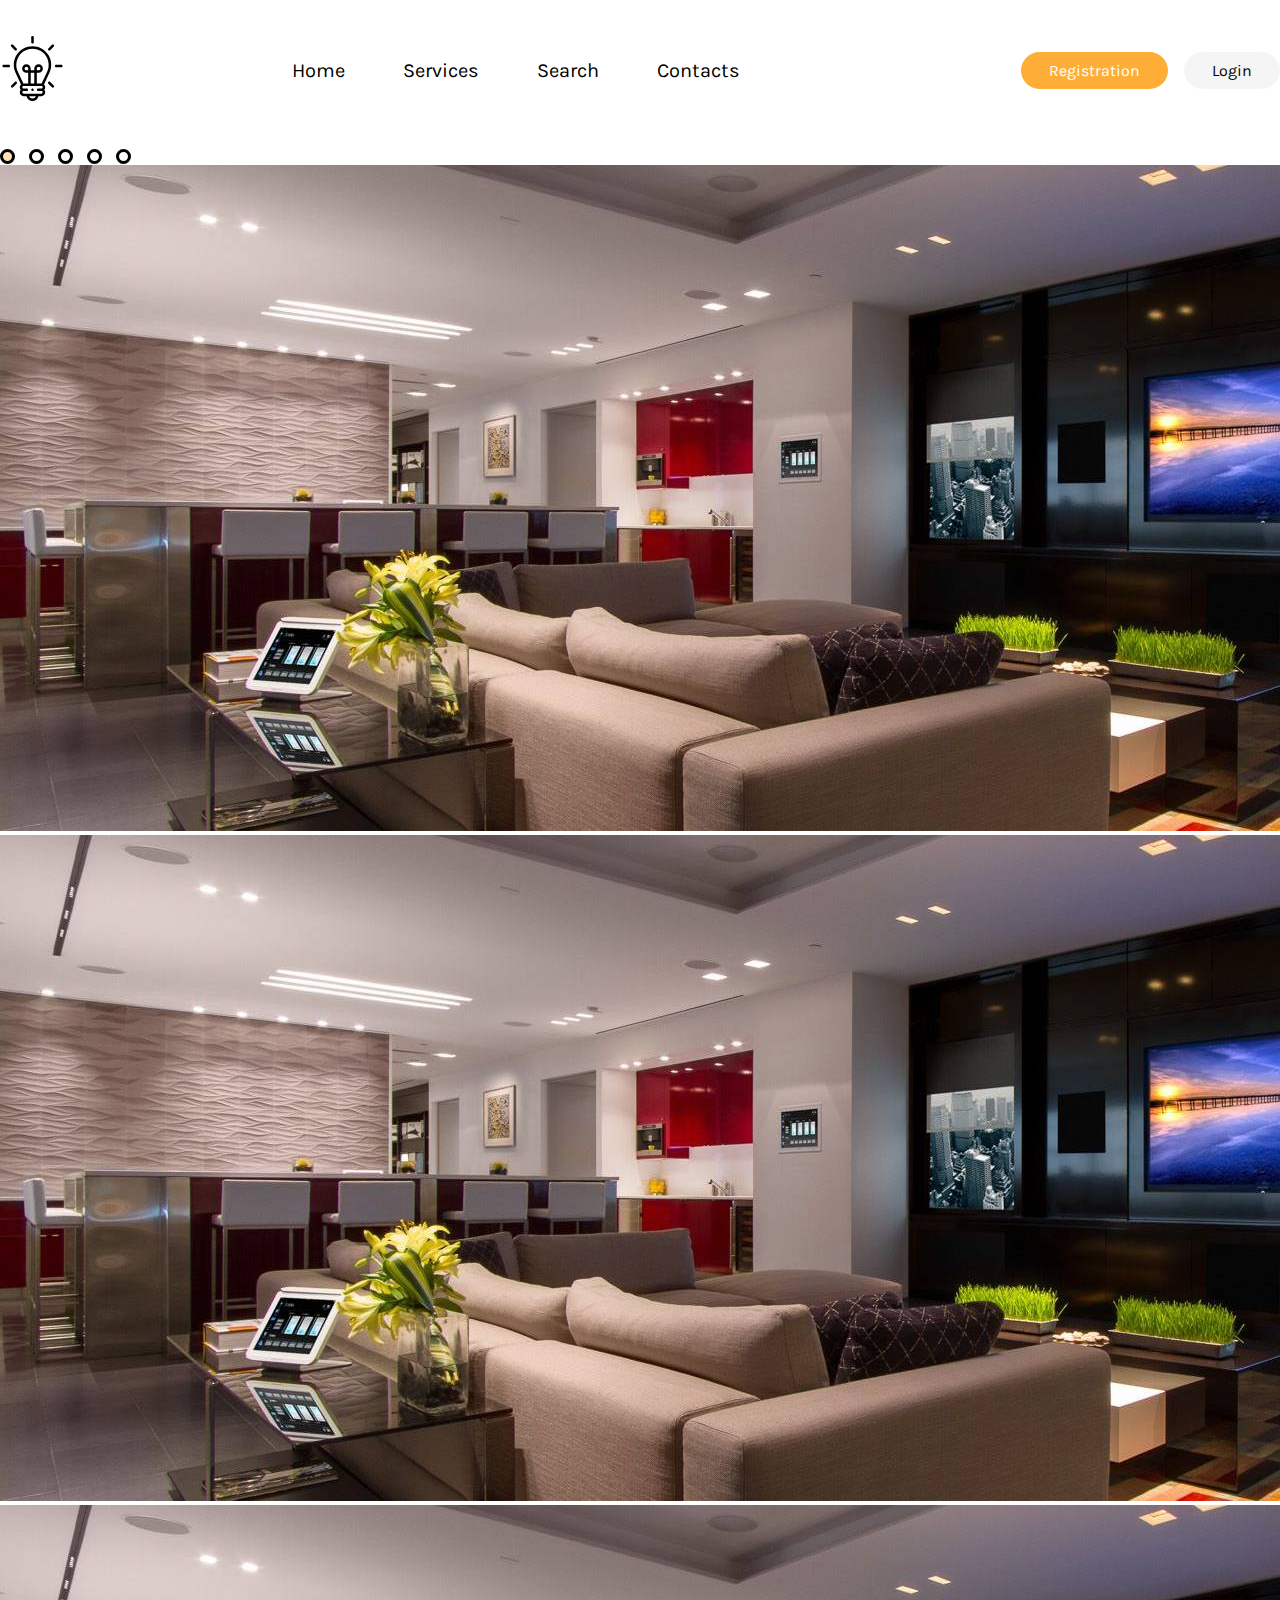
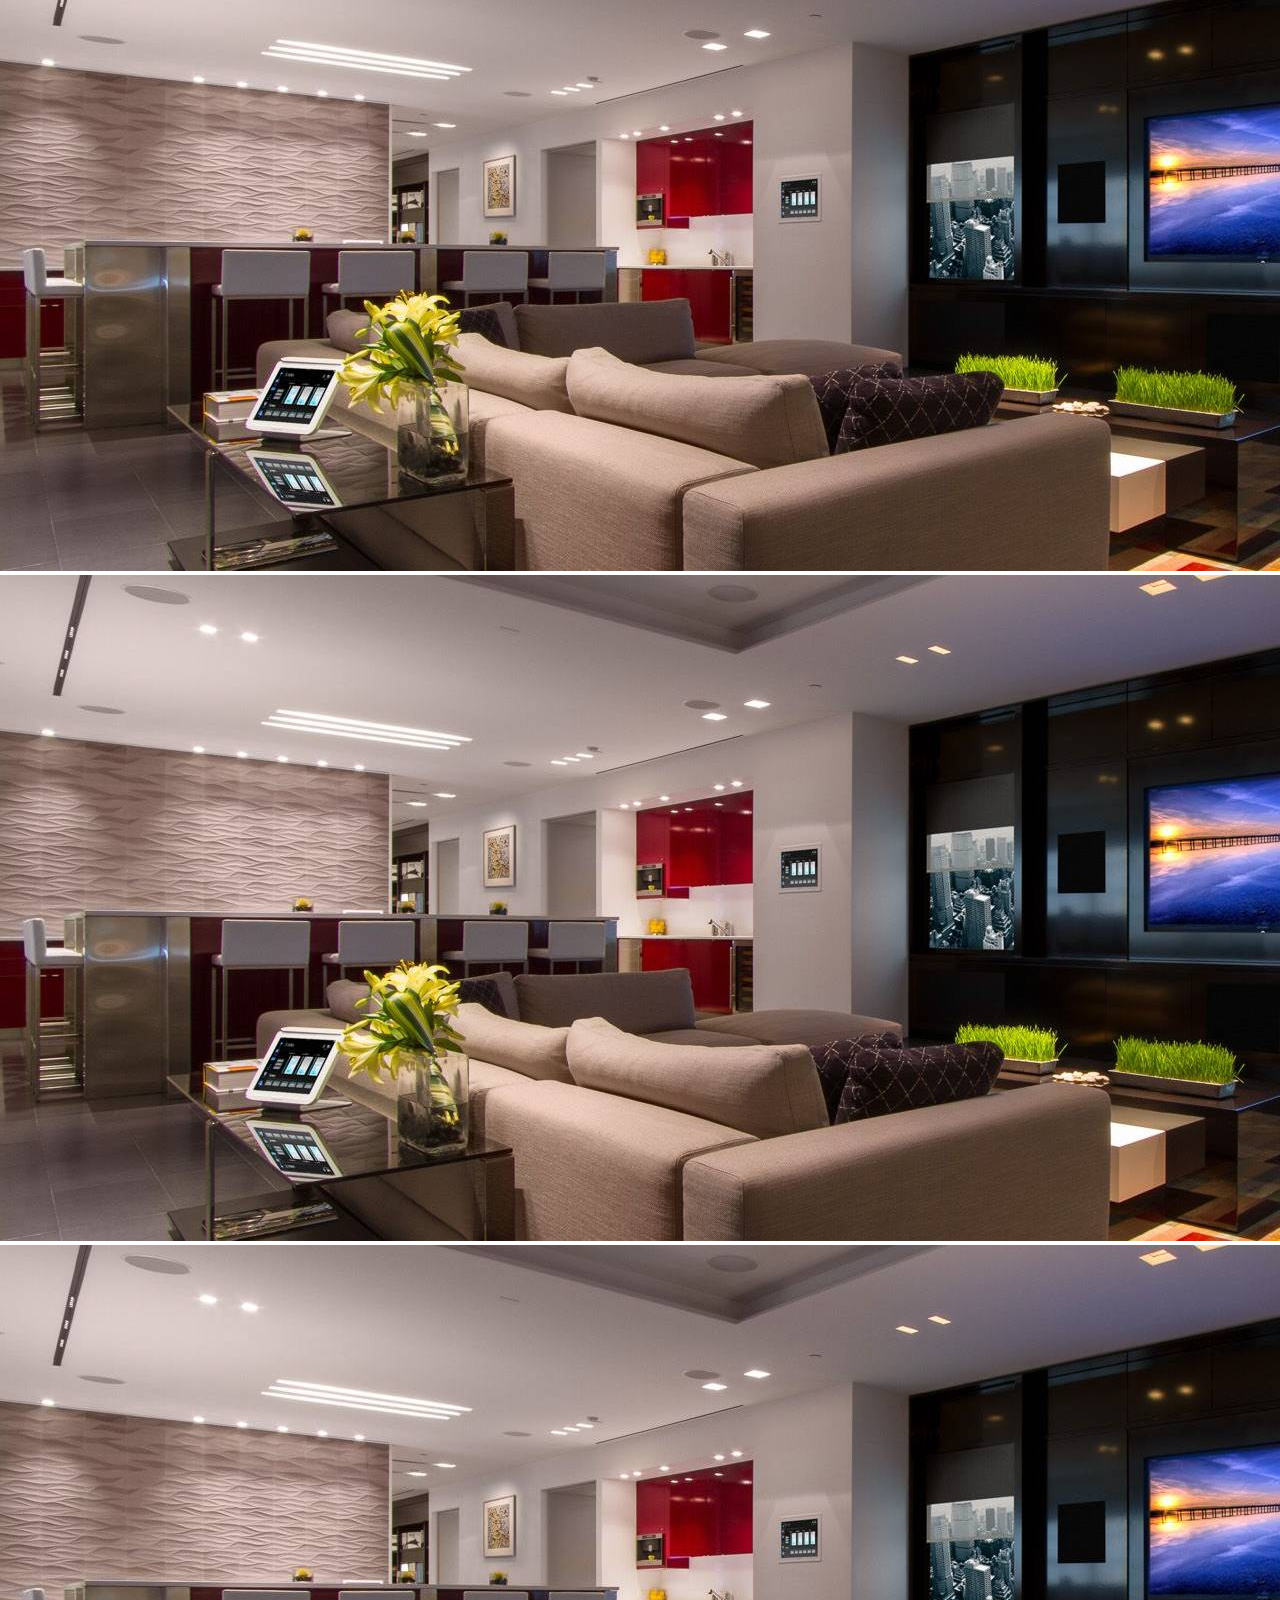
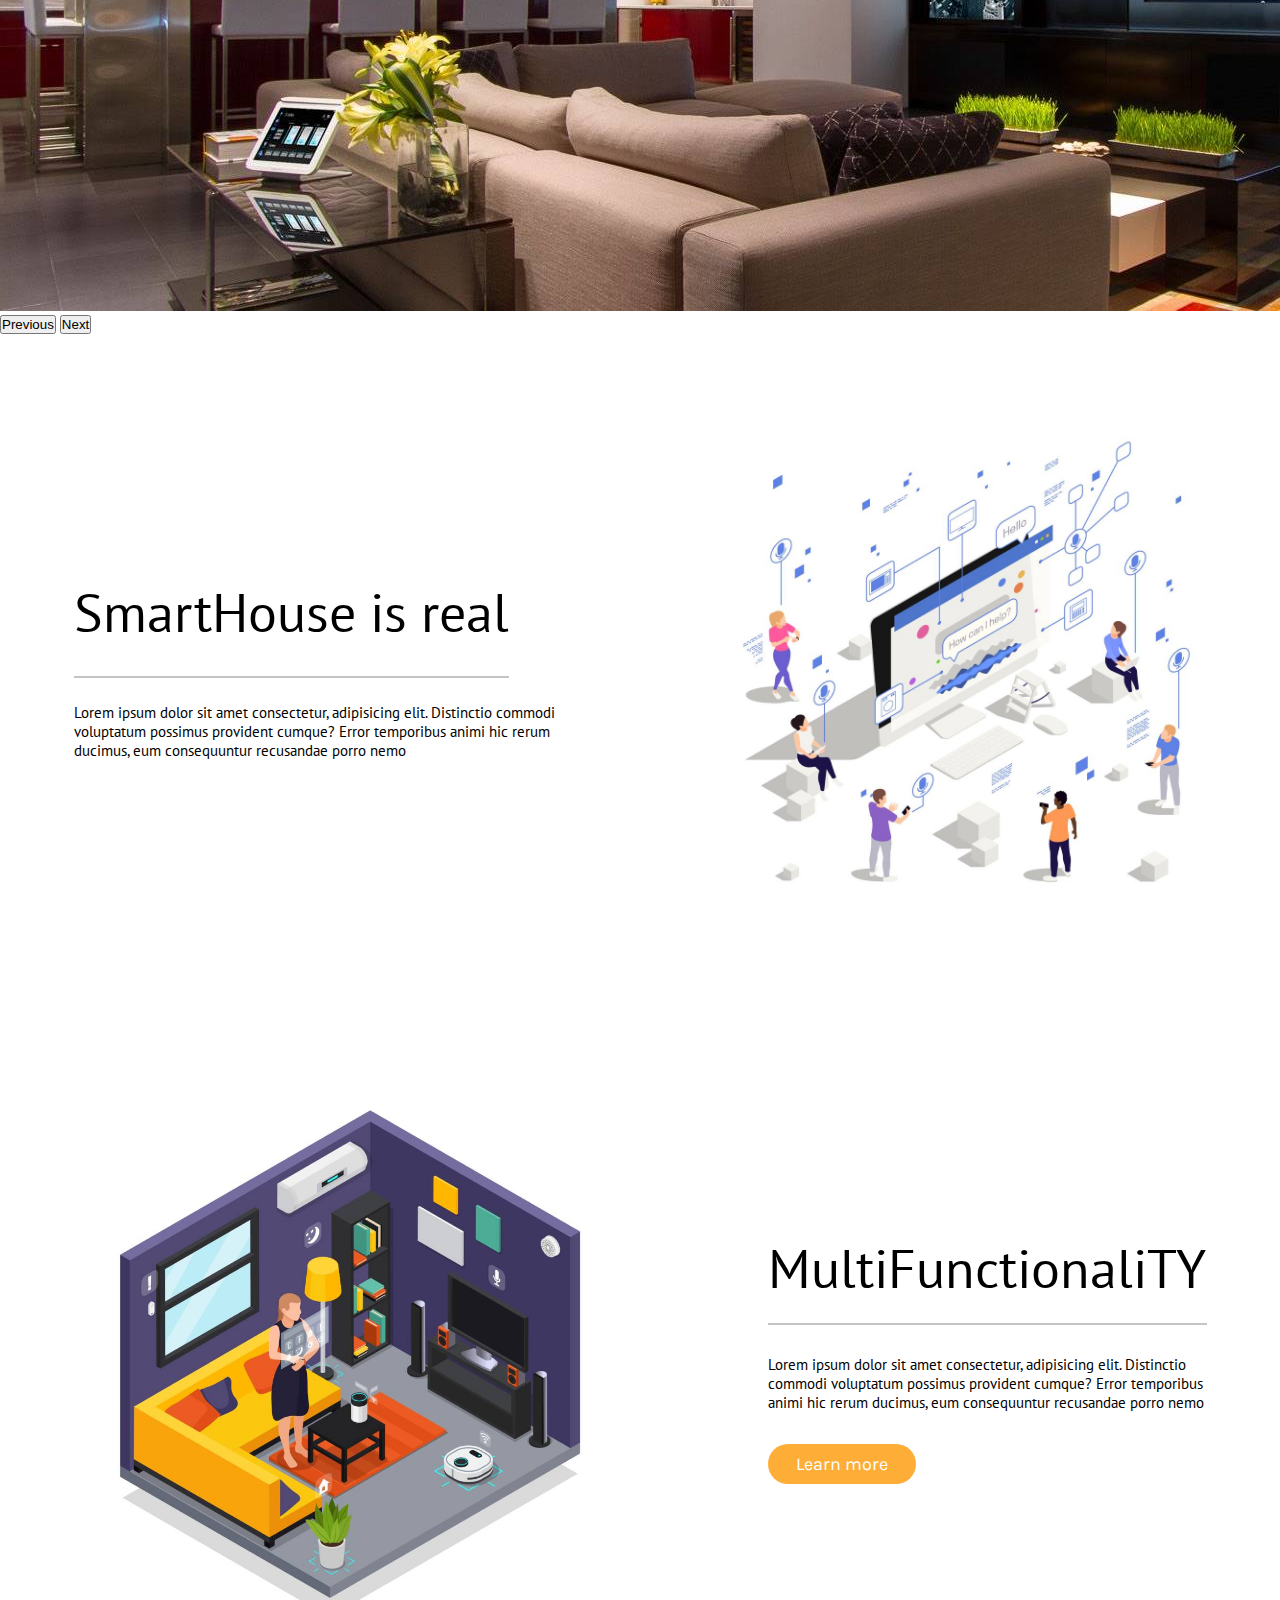
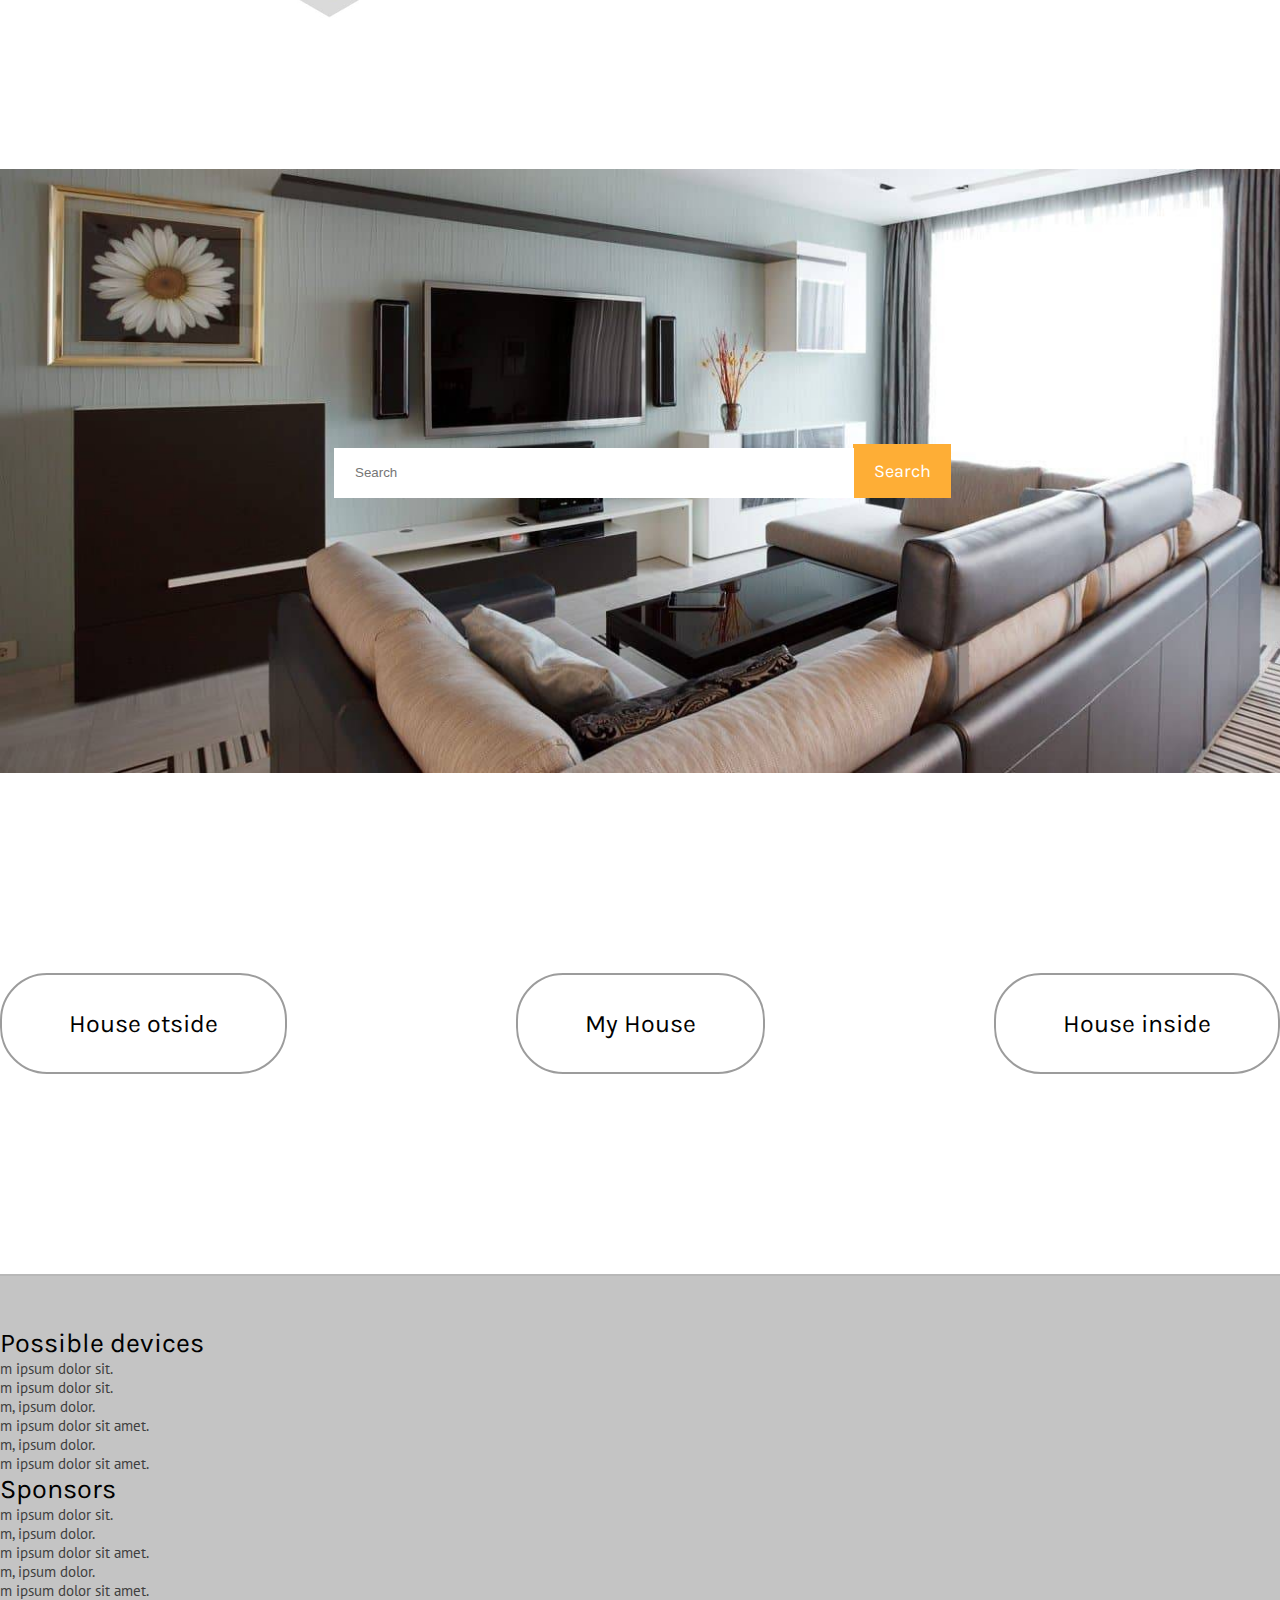
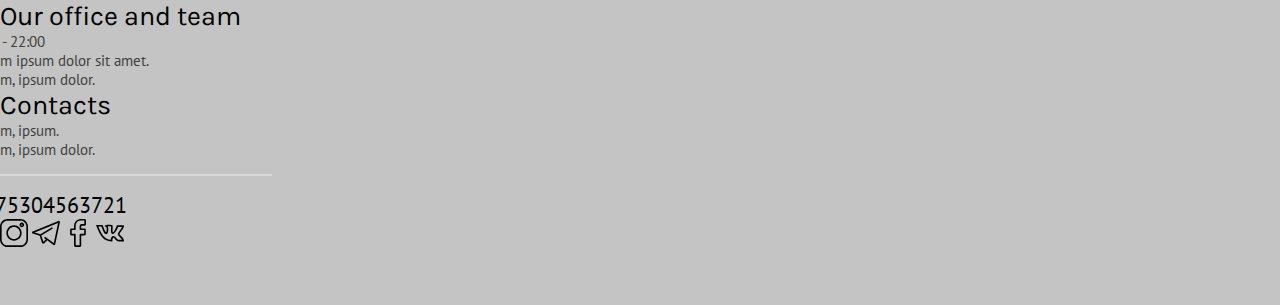
<file: index.html>
<!DOCTYPE html>
<html lang="en">
<head>
    <meta charset="UTF-8">
    <meta http-equiv="X-UA-Compatible" content="IE=edge">
    <meta name="viewport" content="width=device-width, initial-scale=1.0">
    <title>SmartHouse</title>
    <link href="https://cdn.jsdelivr.net/npm/bootstrap@5.1.0/dist/css/bootstrap.min.css" rel="stylesheet" integrity="sha384-KyZXEAg3QhqLMpG8r+8fhAXLRk2vvoC2f3B09zVXn8CA5QIVfZOJ3BCsw2P0p/We" crossorigin="anonymous">
    <link rel="stylesheet" href="style.css">
    <link rel="preconnect" href="https://fonts.googleapis.com">
    <link rel="preconnect" href="https://fonts.gstatic.com" crossorigin>
    <link href="https://fonts.googleapis.com/css2?family=Karla&family=PT+Sans&display=swap" rel="stylesheet">
</head>
<body>
    <header>
        <div class="container">
            <div class="flex">
                <div class="col4">
                    <div class="img">
                        <a href="#"><img src="img/light-bulb.svg" alt=""></a>
                        <div class="menu">
                            <img src="img/menu.svg" alt="">
                        </div>
                    </div>
                </div>
                <div class="col4">
                    <nav>
                        <a href="#">Home</a>
                        <a href="#wrapper">Services</a>
                        <a href="#navigation">Search</a>
                        <a href="#contact">Contacts</a>
                    </nav>
                </div>
                <div class="col4-button">
                    <a href="registratioin.html" class="reg"><button class="registration">Registration</button></a>
                    <a href="login.html"><button class="login">Login</button></a>
                </div>
            </div>
        </div>
    </header>
    <main>
        <div id="carouselExampleIndicators" class="carousel slide" data-bs-ride="carousel">
            <div class="carousel-indicators">
              <button type="button" data-bs-target="#carouselExampleIndicators" data-bs-slide-to="0" class="active" aria-current="true" aria-label="Slide 1"></button>
              <button type="button" data-bs-target="#carouselExampleIndicators" data-bs-slide-to="1" aria-label="Slide 2"></button>
              <button type="button" data-bs-target="#carouselExampleIndicators" data-bs-slide-to="2" aria-label="Slide 3"></button>
              <button type="button" data-bs-target="#carouselExampleIndicators" data-bs-slide-to="3" aria-label="Slide 4"></button>
              <button type="button" data-bs-target="#carouselExampleIndicators" data-bs-slide-to="4" aria-label="Slide 5"></button>
            </div>
            <div class="carousel-inner">
              <div class="carousel-item active">
                <img src="img/11.jpg" class="d-block w-100" alt="">
              </div>
              <div class="carousel-item">
                <img src="img/11.jpg" class="d-block w-100" alt="">
              </div>
              <div class="carousel-item">
                <img src="img/11.jpg" class="d-block w-100" alt="">
              </div>
              <div class="carousel-item">
                <img src="img/11.jpg" class="d-block w-100" alt="">
              </div>
              <div class="carousel-item">
                <img src="img/11.jpg" class="d-block w-100" alt="">
              </div>
            </div>
            <button class="carousel-control-prev" type="button" data-bs-target="#carouselExampleIndicators" data-bs-slide="prev">
              <span class="carousel-control-prev-icon" aria-hidden="true"></span>
              <span class="visually-hidden">Previous</span>
            </button>
            <button class="carousel-control-next" type="button" data-bs-target="#carouselExampleIndicators" data-bs-slide="next">
              <span class="carousel-control-next-icon" aria-hidden="true"></span>
              <span class="visually-hidden">Next</span>
            </button>
          </div>

        <div class="container inf">
            <div class="first-information">
                <div class="left">
                    <h1>SmartHouse is real</h1>
                    <p>Lorem ipsum dolor sit amet consectetur, adipisicing elit. Distinctio commodi voluptatum possimus provident cumque? Error temporibus animi hic rerum ducimus, eum consequuntur recusandae porro nemo</p>
                </div>
                <div class="right">
                    <div class="background-img">
                        <img src="img/2008.i101.028.voice assistant isometric composition.jpg" alt="" width="480px" height="480px">
                    </div>
                </div>
            </div>
            <div class="second-information">
                <div class="left1">
                    <img src="img/28691.jpg" alt="" width="550px" height="550px">
                </div>
                <div class="right1">
                    <div class="background-img">
                        <h1>MultiFunctionaliTY</h1>
                        <p>Lorem ipsum dolor sit amet consectetur, adipisicing elit. Distinctio commodi voluptatum possimus provident cumque? Error temporibus animi hic rerum ducimus, eum consequuntur recusandae porro nemo</p>
                        <button class="learn-more">Learn more</button>
                    </div>
                </div>
            </div>
        </div>
        <div class="picture" id="navigation">
            <div class="container">
                <input type="text" placeholder="Search">
                <button>Search</button>
            </div>
        </div>
        <div class="container">
            <div class="wrapper" id="wrapper">
                <a href='houseoutside.html' class="col41">
                    <h2>House otside</h2>
                    <div class="spirit1"> 
                        <ul>
                            <li>lorem
                            </li>
                            <li>lorem</li>
                            <li>lorem</li>
                            <li>lorem</li>
                        </ul>
                    </div>
                    <div class="spirit2">
                        <button class="price">3148р</button>
                    </div>
                </a>
                <a href='myhouse.html' class="col43">
                    <h2>My House</h2>
                    <div class="spirit5"> 
                        <ul>
                            <li>lorem
                            </li>
                            <li>lorem</li>
                            <li>lorem</li>
                            <li>lorem</li>
                        </ul>
                    </div>
                    <div class="spirit6">
                        <button class="price">3148р</button>
                    </div>
                </a>
                <a href='houseinside.html' class="col42">
                    <h2>House inside</h2>
                    <div class="spirit3"> 
                        <ul>
                            <li>lorem
                            </li>
                            <li>lorem</li>
                            <li>lorem</li>
                            <li>lorem</li>
                        </ul>
                    </div>
                    <div class="spirit4">
                        <button class="price">3148р</button>
                    </div>
                </a>
            </div>
        </div>  
    </main>
    <footer id="contact">
        <div class="container">
            <div class="row">
                <div class="col-md-3 col-sm-6">
                    <h3>Possible devices</h3>
                    <ul>
                        <li>Lorem ipsum dolor sit.</li>
                        <li>Lorem ipsum dolor sit.</li>
                        <li>Lorem, ipsum dolor.</li>
                        <li>Lorem ipsum dolor sit amet.</li>
                        <li>Lorem, ipsum dolor.</li>
                        <li>Lorem ipsum dolor sit amet.</li>
                    </ul>
                </div>
                <div class="col-md-3 col-sm-6">
                    <h3>Sponsors</h3>
                    <ul>
                        <li>Lorem ipsum dolor sit.</li>
                        <li>Lorem, ipsum dolor.</li>
                        <li>Lorem ipsum dolor sit amet.</li>
                        <li>Lorem, ipsum dolor.</li>
                        <li>Lorem ipsum dolor sit amet.</li>
                    </ul>
                </div>
                <div class="col-md-3 col-sm-6">
                    <h3>Our office and team</h3>
                    <ul>
                        <li>8:00 - 22:00
                        </li>
                        <li>Lorem ipsum dolor sit amet.</li>
                        <li>Lorem, ipsum dolor.</li>
                    </ul>
                </div>
                <div class="col-md-3 col-sm-6">
                    <h3>Contacts</h3>
                    <ul>
                        <li>Lorem, ipsum.
                        </li>
                        <li class="last-li">Lorem, ipsum dolor.</li>
                        <li class="phone">+375304563721</li>
                    </ul>
                    <div class="messangers">
                        <a href="#"><img src="img/instagram.svg" alt="" width="28px"></a>
                        <a href="#"><img src="img/telegram.svg" alt="" width="28px"></a>
                        <a href="#"><img src="img/facebook.svg" alt="" width="28px"></a>
                        <a href="#"><img src="img/vk.svg" alt="" width="28px"></a>
                    </div>
                </div>
            </div>
        </div>
    </footer>
    <script src="https://cdn.jsdelivr.net/npm/bootstrap@5.1.1/dist/js/bootstrap.bundle.min.js" integrity="sha384-/bQdsTh/da6pkI1MST/rWKFNjaCP5gBSY4sEBT38Q/9RBh9AH40zEOg7Hlq2THRZ" crossorigin="anonymous"></script>
</body>
</html>
</file>
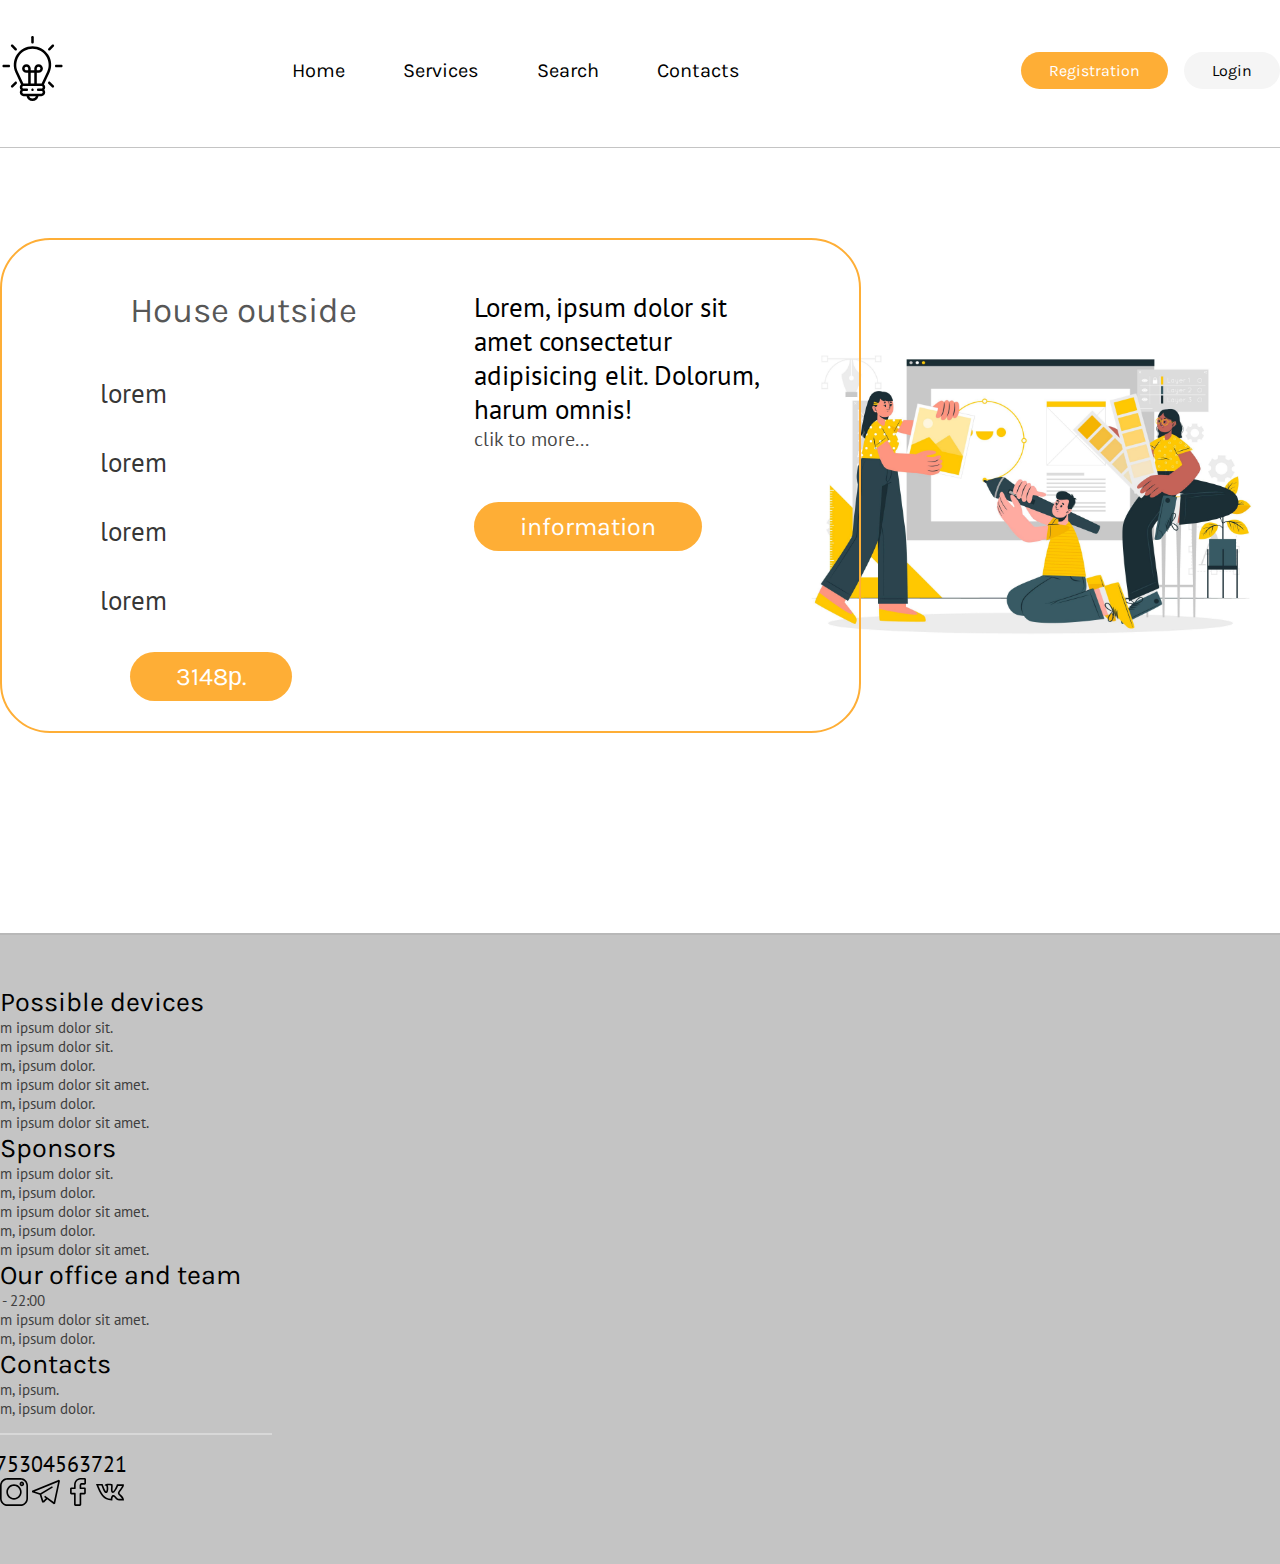
<file: houseinside.html>
<!DOCTYPE html>
<html lang="en">
<head>
    <meta charset="UTF-8">
    <meta http-equiv="X-UA-Compatible" content="IE=edge">
    <meta name="viewport" content="width=device-width, initial-scale=1.0">
    <title>Document</title>
    <link href="https://cdn.jsdelivr.net/npm/bootstrap@5.1.1/dist/css/bootstrap.min.css" rel="stylesheet" integrity="sha384-F3w7mX95PdgyTmZZMECAngseQB83DfGTowi0iMjiWaeVhAn4FJkqJByhZMI3AhiU" crossorigin="anonymous">
    <link rel="stylesheet" href="style4.css">
    <link rel="preconnect" href="https://fonts.googleapis.com">
    <link rel="preconnect" href="https://fonts.gstatic.com" crossorigin>
    <link href="https://fonts.googleapis.com/css2?family=Karla&family=PT+Sans&display=swap" rel="stylesheet">
</head>
<body>
    <header>
        <div class="container">
            <div class="flex">
                <div class="col4">
                    <div class="img">
                        <a href="index.html"><img src="img/light-bulb.svg" alt=""></a>
                        <div class="menu">
                            <img src="img/menu.svg" alt="">
                        </div>
                    </div>
                </div>
                <div class="col4">
                    <nav>
                        <a href="index.html">Home</a>
                        <a href="index.html#wrapper">Services</a>
                        <a href="index.html#navigation">Search</a>
                        <a href="index.html#contact">Contacts</a>
                    </nav>
                </div>
                <div class="col4-button">
                    <a href="registratioin.html" class="reg"><button class="registration">Registration</button></a>
                    <a href="login.html"><button class="login">Login</button></a>
                </div>
            </div>
        </div>
    </header>
    <main>
        <div class="background">
            <div class="container">
                <div class="constructor">
                    <div class="wrapper">
                        <div class="right">
                            <h2>House outside</h2>
                            <ul>
                                <li>lorem</li>
                                <li>lorem</li>
                                <li>lorem</li>
                                <li>lorem</li>
                            </ul>
                            <button class="price">3148р.</button>
                        </div>
                        <div class="left">
                            <p class="information">Lorem, ipsum dolor sit amet consectetur adipisicing elit. Dolorum, harum omnis!</p>
                            <a href="#" class="click">clik to more...</a>
                            <button class="price2">information</button>
                        </div>
                    </div>
                </div>
            </div>
        </div>
    </main>
    <footer id="contact">
        <div class="container">
            <div class="row">
                <div class="col-md-3 col-sm-6">
                    <h3>Possible devices</h3>
                    <ul>
                        <li>Lorem ipsum dolor sit.</li>
                        <li>Lorem ipsum dolor sit.</li>
                        <li>Lorem, ipsum dolor.</li>
                        <li>Lorem ipsum dolor sit amet.</li>
                        <li>Lorem, ipsum dolor.</li>
                        <li>Lorem ipsum dolor sit amet.</li>
                    </ul>
                </div>
                <div class="col-md-3 col-sm-6">
                    <h3>Sponsors</h3>
                    <ul>
                        <li>Lorem ipsum dolor sit.</li>
                        <li>Lorem, ipsum dolor.</li>
                        <li>Lorem ipsum dolor sit amet.</li>
                        <li>Lorem, ipsum dolor.</li>
                        <li>Lorem ipsum dolor sit amet.</li>
                    </ul>
                </div>
                <div class="col-md-3 col-sm-6">
                    <h3>Our office and team</h3>
                    <ul>
                        <li>8:00 - 22:00
                        </li>
                        <li>Lorem ipsum dolor sit amet.</li>
                        <li>Lorem, ipsum dolor.</li>
                    </ul>
                </div>
                <div class="col-md-3 col-sm-6">
                    <h3>Contacts</h3>
                    <ul>
                        <li>Lorem, ipsum.
                        </li>
                        <li class="last-li">Lorem, ipsum dolor.</li>
                        <li class="phone">+375304563721</li>
                    </ul>
                    <div class="messangers">
                        <a href="#"><img src="img/instagram.svg" alt="" width="28px"></a>
                        <a href="#"><img src="img/telegram.svg" alt="" width="28px"></a>
                        <a href="#"><img src="img/facebook.svg" alt="" width="28px"></a>
                        <a href="#"><img src="img/vk.svg" alt="" width="28px"></a>
                    </div>
                </div>
            </div>
        </div>
    </footer>
    <script src="https://cdn.jsdelivr.net/npm/bootstrap@5.1.1/dist/js/bootstrap.bundle.min.js" integrity="sha384-/bQdsTh/da6pkI1MST/rWKFNjaCP5gBSY4sEBT38Q/9RBh9AH40zEOg7Hlq2THRZ" crossorigin="anonymous"></script>
</body>
</html>
</file>
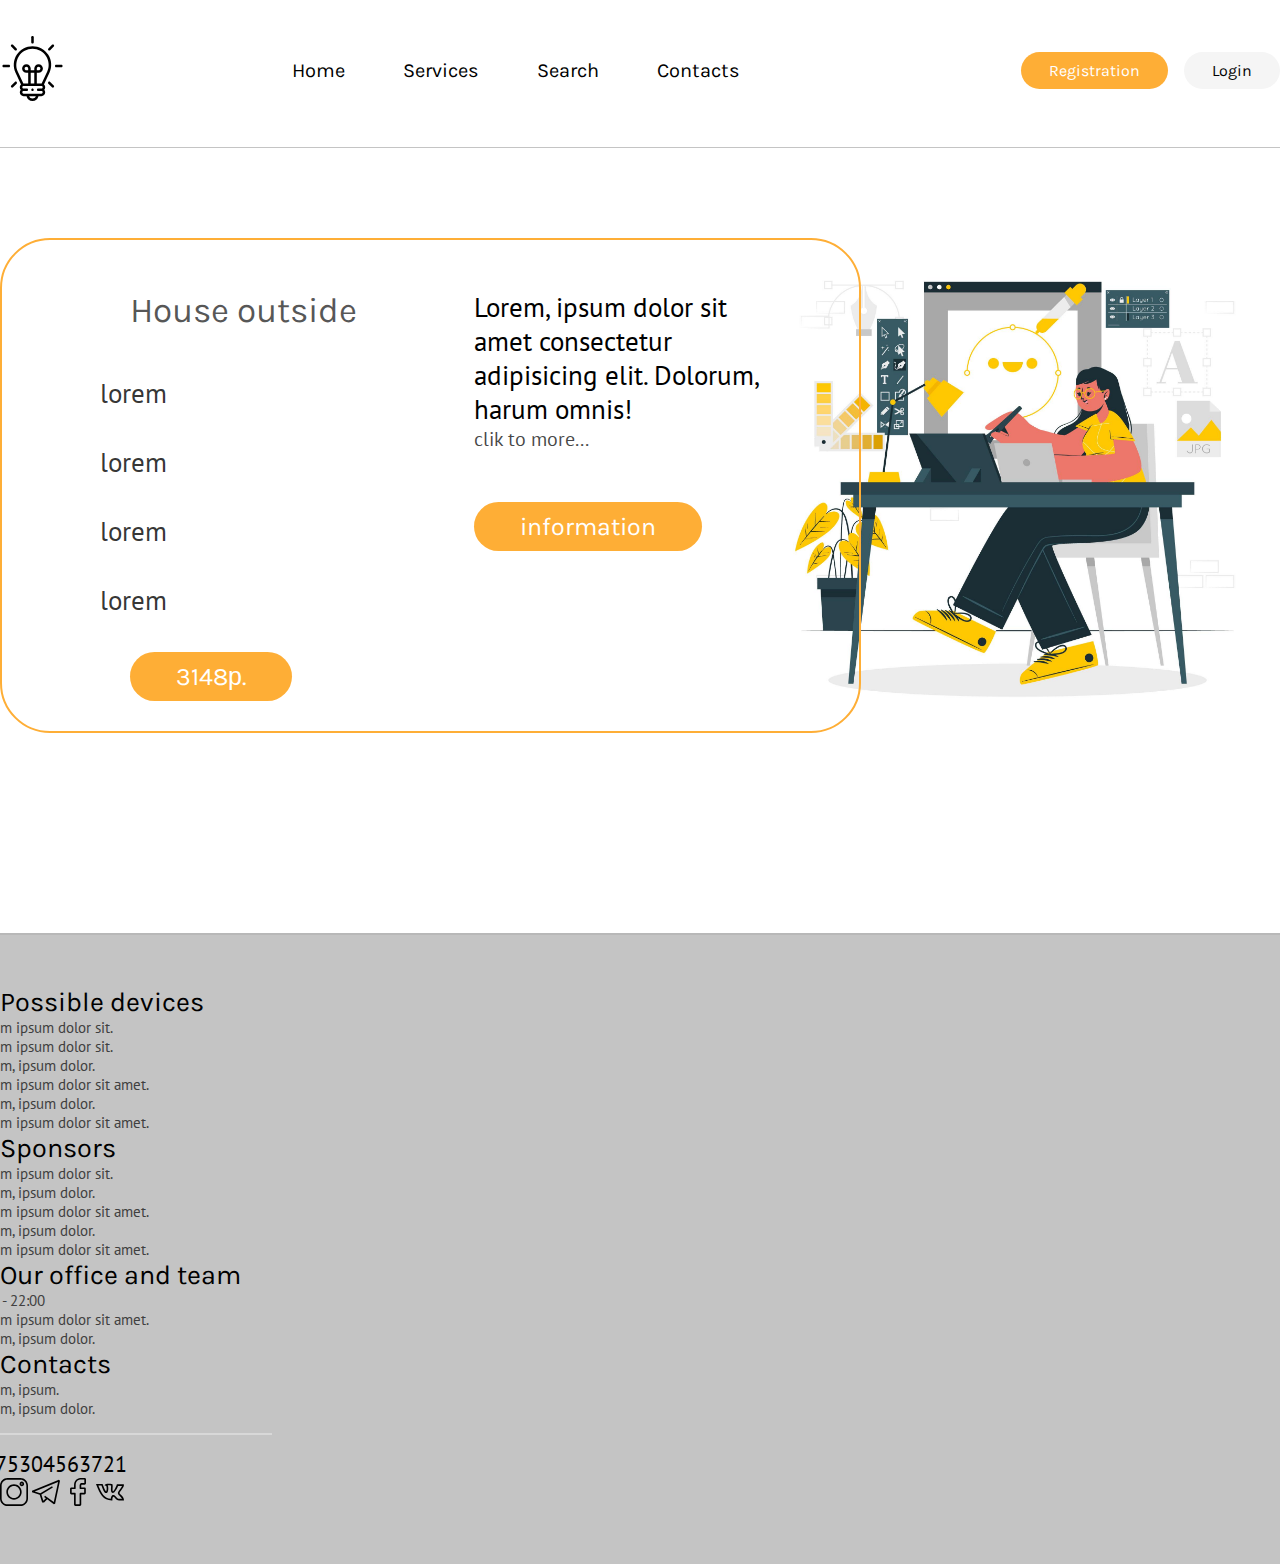
<file: houseoutside.html>
<!DOCTYPE html>
<html lang="en">
<head>
    <meta charset="UTF-8">
    <meta http-equiv="X-UA-Compatible" content="IE=edge">
    <meta name="viewport" content="width=device-width, initial-scale=1.0">
    <title>Document</title>
    <link href="https://cdn.jsdelivr.net/npm/bootstrap@5.1.1/dist/css/bootstrap.min.css" rel="stylesheet" integrity="sha384-F3w7mX95PdgyTmZZMECAngseQB83DfGTowi0iMjiWaeVhAn4FJkqJByhZMI3AhiU" crossorigin="anonymous">
    <link rel="stylesheet" href="style2.css">
    <link rel="preconnect" href="https://fonts.googleapis.com">
    <link rel="preconnect" href="https://fonts.gstatic.com" crossorigin>
    <link href="https://fonts.googleapis.com/css2?family=Karla&family=PT+Sans&display=swap" rel="stylesheet">
</head>
<body>
    <header>
        <div class="container">
            <div class="flex">
                <div class="col4">
                    <div class="img">
                        <a href="index.html"><img src="img/light-bulb.svg" alt=""></a>
                        <div class="menu">
                            <img src="img/menu.svg" alt="">
                        </div>
                    </div>
                </div>
                <div class="col4">
                    <nav>
                        <nav>
                            <a href="index.html">Home</a>
                            <a href="index.html#wrapper">Services</a>
                            <a href="index.html#navigation">Search</a>
                            <a href="index.html#contact">Contacts</a>
                        </nav>
                    </nav>
                </div>
                <div class="col4-button">
                    <a href="registratioin.html" class="reg"><button class="registration">Registration</button></a>
                    <a href="login.html"><button class="login">Login</button></a>
                </div>
            </div>
        </div>
    </header>
    <main>
        <div class="background">
            <div class="container">
                <div class="constructor">
                    <div class="wrapper">
                        <div class="right">
                            <h2>House outside</h2>
                            <ul>
                                <li>lorem</li>
                                <li>lorem</li>
                                <li>lorem</li>
                                <li>lorem</li>
                            </ul>
                            <button class="price">3148р.</button>
                        </div>
                        <div class="left">
                            <p class="information">Lorem, ipsum dolor sit amet consectetur adipisicing elit. Dolorum, harum omnis!</p>
                            <a href="#" class="click">clik to more...</a>
                            <button class="price2">information</button>
                        </div>
                    </div>
                </div>
            </div>
        </div>
    </main>
    <footer id="contact">
        <div class="container">
            <div class="row">
                <div class="col-md-3 col-sm-6">
                    <h3>Possible devices</h3>
                    <ul>
                        <li>Lorem ipsum dolor sit.</li>
                        <li>Lorem ipsum dolor sit.</li>
                        <li>Lorem, ipsum dolor.</li>
                        <li>Lorem ipsum dolor sit amet.</li>
                        <li>Lorem, ipsum dolor.</li>
                        <li>Lorem ipsum dolor sit amet.</li>
                    </ul>
                </div>
                <div class="col-md-3 col-sm-6">
                    <h3>Sponsors</h3>
                    <ul>
                        <li>Lorem ipsum dolor sit.</li>
                        <li>Lorem, ipsum dolor.</li>
                        <li>Lorem ipsum dolor sit amet.</li>
                        <li>Lorem, ipsum dolor.</li>
                        <li>Lorem ipsum dolor sit amet.</li>
                    </ul>
                </div>
                <div class="col-md-3 col-sm-6">
                    <h3>Our office and team</h3>
                    <ul>
                        <li>8:00 - 22:00
                        </li>
                        <li>Lorem ipsum dolor sit amet.</li>
                        <li>Lorem, ipsum dolor.</li>
                    </ul>
                </div>
                <div class="col-md-3 col-sm-6">
                    <h3>Contacts</h3>
                    <ul>
                        <li>Lorem, ipsum.
                        </li>
                        <li class="last-li">Lorem, ipsum dolor.</li>
                        <li class="phone">+375304563721</li>
                    </ul>
                    <div class="messangers">
                        <a href="#"><img src="img/instagram.svg" alt="" width="28px"></a>
                        <a href="#"><img src="img/telegram.svg" alt="" width="28px"></a>
                        <a href="#"><img src="img/facebook.svg" alt="" width="28px"></a>
                        <a href="#"><img src="img/vk.svg" alt="" width="28px"></a>
                    </div>
                </div>
            </div>
        </div>
    </footer>
    <script src="https://cdn.jsdelivr.net/npm/bootstrap@5.1.1/dist/js/bootstrap.bundle.min.js" integrity="sha384-/bQdsTh/da6pkI1MST/rWKFNjaCP5gBSY4sEBT38Q/9RBh9AH40zEOg7Hlq2THRZ" crossorigin="anonymous"></script>
</body>
</html>
</file>
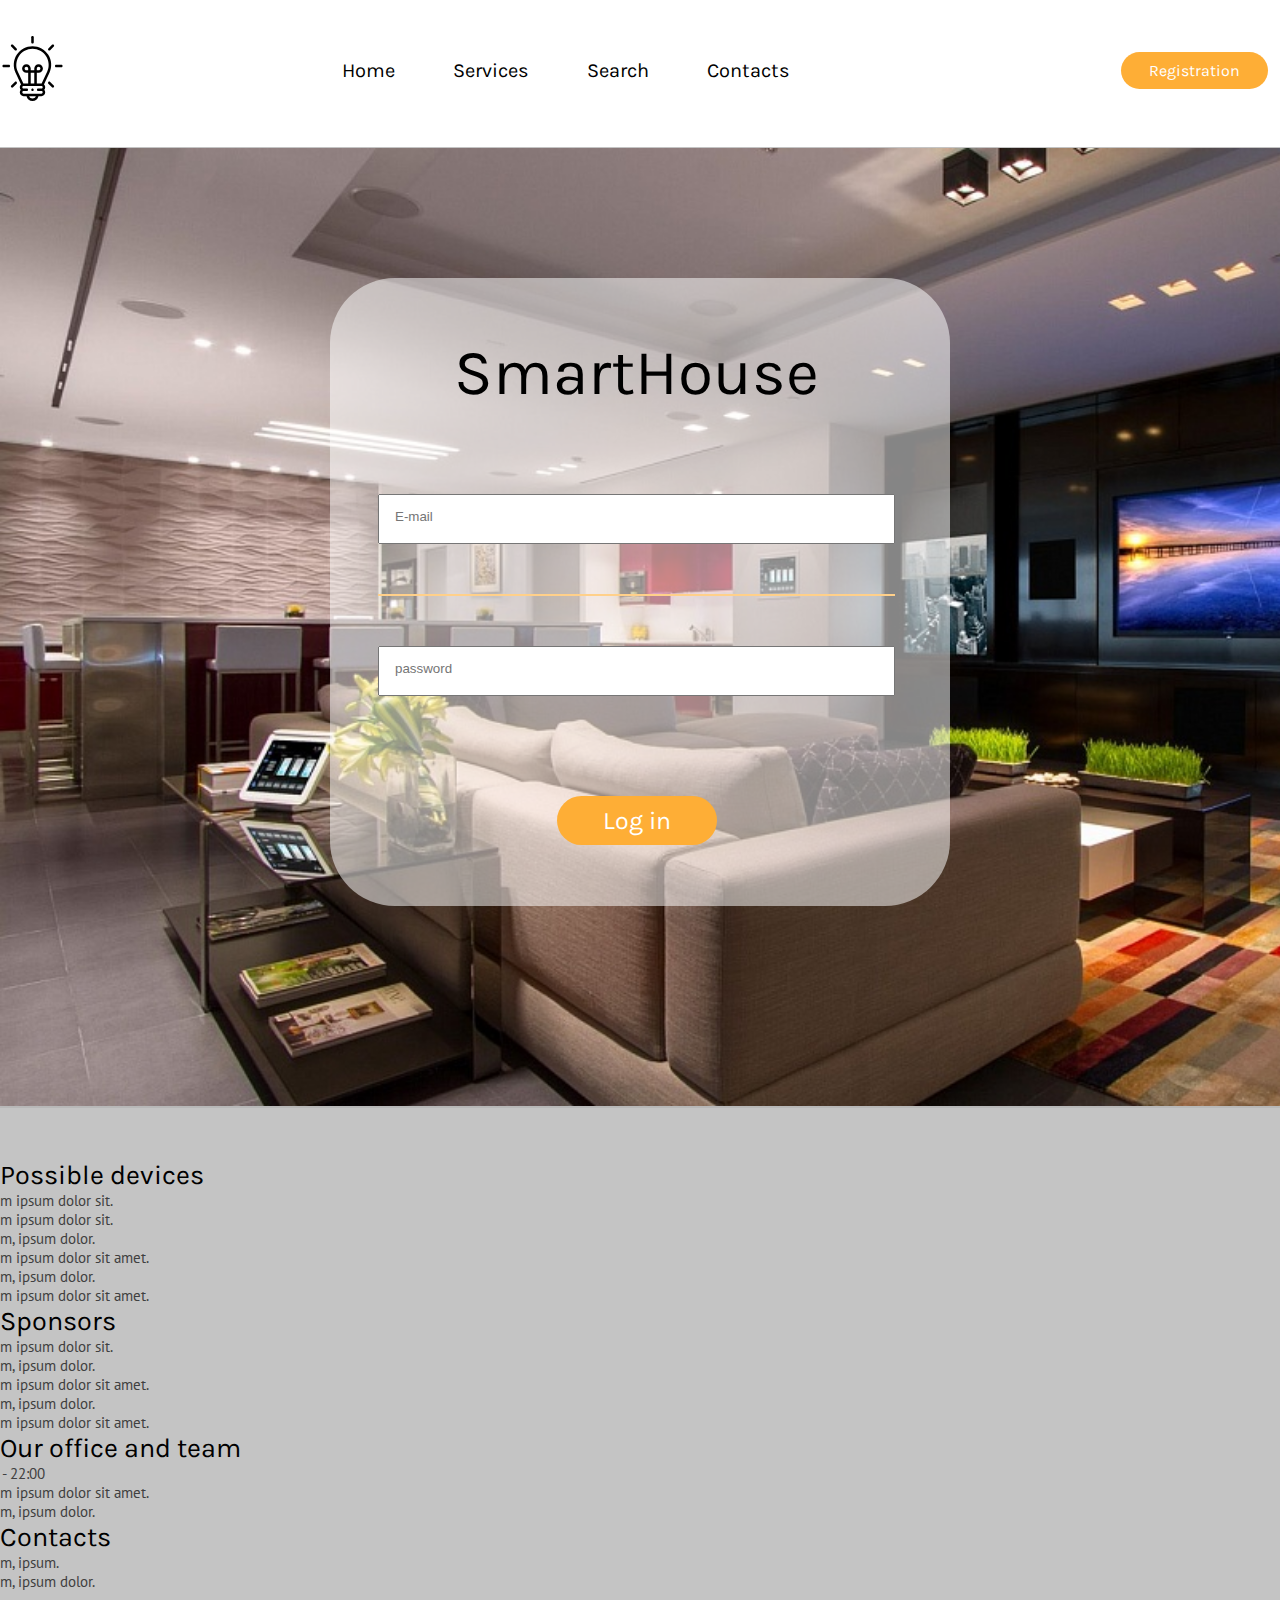
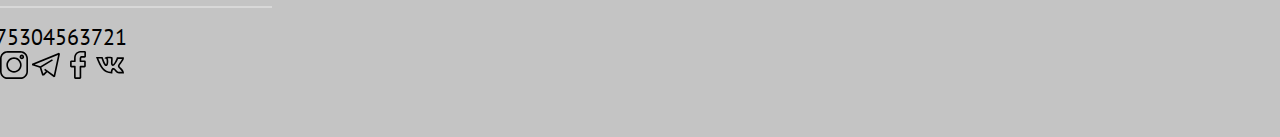
<file: login.html>
<!DOCTYPE html>
<html lang="en">
<head>
    <meta charset="UTF-8">
    <meta http-equiv="X-UA-Compatible" content="IE=edge">
    <meta name="viewport" content="width=device-width, initial-scale=1.0">
    <title>Document</title>
    <link href="https://cdn.jsdelivr.net/npm/bootstrap@5.1.1/dist/css/bootstrap.min.css" rel="stylesheet" integrity="sha384-F3w7mX95PdgyTmZZMECAngseQB83DfGTowi0iMjiWaeVhAn4FJkqJByhZMI3AhiU" crossorigin="anonymous">
    <link rel="stylesheet" href="style6.css">
    <link rel="preconnect" href="https://fonts.googleapis.com">
    <link rel="preconnect" href="https://fonts.gstatic.com" crossorigin>
    <link href="https://fonts.googleapis.com/css2?family=Karla&family=PT+Sans&display=swap" rel="stylesheet">
</head>
<body>
    <header>
        <div class="container">
            <div class="flex">
                <div class="col4">
                    <div class="img">
                        <a href="index.html"><img src="img/light-bulb.svg" alt=""></a>
                        <div class="menu">
                            <img src="img/menu.svg" alt="">
                        </div>
                    </div>
                </div>
                <div class="col4">
                    <nav>
                        <a href="index.html">Home</a>
                        <a href="index.html#wrapper">Services</a>
                        <a href="index.html#navigation">Search</a>
                        <a href="index.html#contact">Contacts</a>
                    </nav>
                </div>
                <div class="col4-button">
                    <a href="registratioin.html" class="reg"><button class="registration">Registration</button></a>
                </div>
            </div>
        </div>
    </header>
    <main>
        <div class="container">
            <div class="registre">
                <h1>SmartHouse</h1>
                <span class="after"><input class="after" type="text" placeholder="E-mail"></span>
                <input type="text" placeholder="password">
                <div class="reg">
                    <button class="price">Log in</button>
                </div>
            </div>
        </div>
    </main>
    <footer id="contact">
        <div class="container">
            <div class="row">
                <div class="col-md-3 col-sm-6">
                    <h3>Possible devices</h3>
                    <ul>
                        <li>Lorem ipsum dolor sit.</li>
                        <li>Lorem ipsum dolor sit.</li>
                        <li>Lorem, ipsum dolor.</li>
                        <li>Lorem ipsum dolor sit amet.</li>
                        <li>Lorem, ipsum dolor.</li>
                        <li>Lorem ipsum dolor sit amet.</li>
                    </ul>
                </div>
                <div class="col-md-3 col-sm-6">
                    <h3>Sponsors</h3>
                    <ul>
                        <li>Lorem ipsum dolor sit.</li>
                        <li>Lorem, ipsum dolor.</li>
                        <li>Lorem ipsum dolor sit amet.</li>
                        <li>Lorem, ipsum dolor.</li>
                        <li>Lorem ipsum dolor sit amet.</li>
                    </ul>
                </div>
                <div class="col-md-3 col-sm-6">
                    <h3>Our office and team</h3>
                    <ul>
                        <li>8:00 - 22:00
                        </li>
                        <li>Lorem ipsum dolor sit amet.</li>
                        <li>Lorem, ipsum dolor.</li>
                    </ul>
                </div>
                <div class="col-md-3 col-sm-6">
                    <h3>Contacts</h3>
                    <ul>
                        <li>Lorem, ipsum.
                        </li>
                        <li class="last-li">Lorem, ipsum dolor.</li>
                        <li class="phone">+375304563721</li>
                    </ul>
                    <div class="messangers">
                        <a href="#"><img src="img/instagram.svg" alt="" width="28px"></a>
                        <a href="#"><img src="img/telegram.svg" alt="" width="28px"></a>
                        <a href="#"><img src="img/facebook.svg" alt="" width="28px"></a>
                        <a href="#"><img src="img/vk.svg" alt="" width="28px"></a>
                    </div>
                </div>
            </div>
        </div>
    </footer>
    <script src="https://cdn.jsdelivr.net/npm/bootstrap@5.1.1/dist/js/bootstrap.bundle.min.js" integrity="sha384-/bQdsTh/da6pkI1MST/rWKFNjaCP5gBSY4sEBT38Q/9RBh9AH40zEOg7Hlq2THRZ" crossorigin="anonymous"></script>
</body>
</html>
</file>
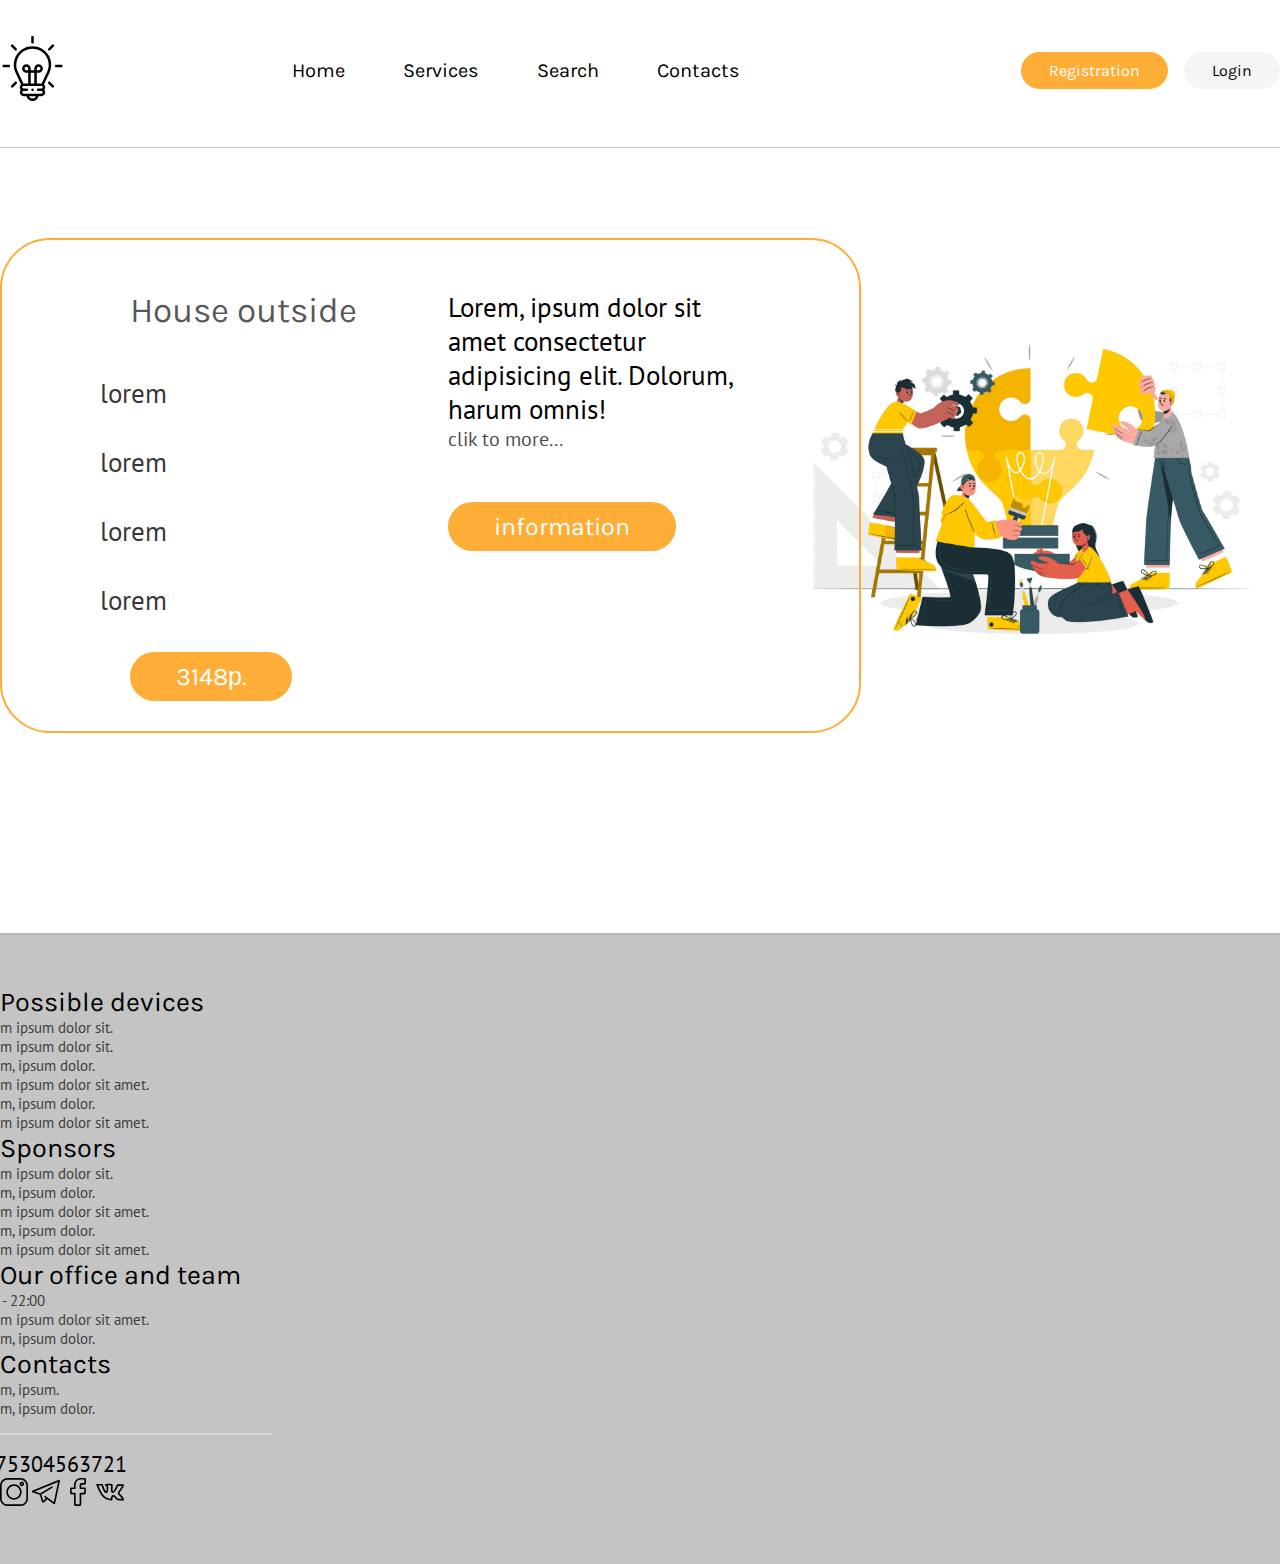
<file: myhouse.html>
<!DOCTYPE html>
<html lang="en">
<head>
    <meta charset="UTF-8">
    <meta http-equiv="X-UA-Compatible" content="IE=edge">
    <meta name="viewport" content="width=device-width, initial-scale=1.0">
    <title>Document</title>
    <link href="https://cdn.jsdelivr.net/npm/bootstrap@5.1.1/dist/css/bootstrap.min.css" rel="stylesheet" integrity="sha384-F3w7mX95PdgyTmZZMECAngseQB83DfGTowi0iMjiWaeVhAn4FJkqJByhZMI3AhiU" crossorigin="anonymous">
    <link rel="stylesheet" href="style3.css">
    <link rel="preconnect" href="https://fonts.googleapis.com">
    <link rel="preconnect" href="https://fonts.gstatic.com" crossorigin>
    <link href="https://fonts.googleapis.com/css2?family=Karla&family=PT+Sans&display=swap" rel="stylesheet">
</head>
<body>
    <header>
        <div class="container">
            <div class="flex">
                <div class="col4">
                    <div class="img">
                        <a href="index.html"><img src="img/light-bulb.svg" alt=""></a>
                        <div class="menu">
                            <img src="img/menu.svg" alt="">
                        </div>
                    </div>
                </div>
                <div class="col4">
                    <nav>
                        <a href="index.html">Home</a>
                        <a href="index.html#wrapper">Services</a>
                        <a href="index.html#navigation">Search</a>
                        <a href="index.html#contact">Contacts</a>
                    </nav>
                </div>
                <div class="col4-button">
                    <a href="registratioin.html" class="reg"><button class="registration">Registration</button></a>
                    <a href="login.html"><button class="login">Login</button></a>
                </div>
            </div>
        </div>
    </header>
    <main>
        <div class="background">
            <div class="container">
                <div class="constructor">
                    <div class="wrapper">
                        <div class="right">
                            <h2>House outside</h2>
                            <ul>
                                <li>lorem</li>
                                <li>lorem</li>
                                <li>lorem</li>
                                <li>lorem</li>
                            </ul>
                            <button class="price">3148р.</button>
                        </div>
                        <div class="left">
                            <p class="information">Lorem, ipsum dolor sit amet consectetur adipisicing elit. Dolorum, harum omnis!</p>
                            <a href="#" class="click">clik to more...</a>
                            <button class="price2">information</button>
                        </div>
                    </div>
                </div>
            </div>
        </div>
    </main>
    <footer id="contact">
        <div class="container">
            <div class="row">
                <div class="col-md-3 col-sm-6">
                    <h3>Possible devices</h3>
                    <ul>
                        <li>Lorem ipsum dolor sit.</li>
                        <li>Lorem ipsum dolor sit.</li>
                        <li>Lorem, ipsum dolor.</li>
                        <li>Lorem ipsum dolor sit amet.</li>
                        <li>Lorem, ipsum dolor.</li>
                        <li>Lorem ipsum dolor sit amet.</li>
                    </ul>
                </div>
                <div class="col-md-3 col-sm-6">
                    <h3>Sponsors</h3>
                    <ul>
                        <li>Lorem ipsum dolor sit.</li>
                        <li>Lorem, ipsum dolor.</li>
                        <li>Lorem ipsum dolor sit amet.</li>
                        <li>Lorem, ipsum dolor.</li>
                        <li>Lorem ipsum dolor sit amet.</li>
                    </ul>
                </div>
                <div class="col-md-3 col-sm-6">
                    <h3>Our office and team</h3>
                    <ul>
                        <li>8:00 - 22:00
                        </li>
                        <li>Lorem ipsum dolor sit amet.</li>
                        <li>Lorem, ipsum dolor.</li>
                    </ul>
                </div>
                <div class="col-md-3 col-sm-6">
                    <h3>Contacts</h3>
                    <ul>
                        <li>Lorem, ipsum.
                        </li>
                        <li class="last-li">Lorem, ipsum dolor.</li>
                        <li class="phone">+375304563721</li>
                    </ul>
                    <div class="messangers">
                        <a href="#"><img src="img/instagram.svg" alt="" width="28px"></a>
                        <a href="#"><img src="img/telegram.svg" alt="" width="28px"></a>
                        <a href="#"><img src="img/facebook.svg" alt="" width="28px"></a>
                        <a href="#"><img src="img/vk.svg" alt="" width="28px"></a>
                    </div>
                </div>
            </div>
        </div>
    </footer>
    <script src="https://cdn.jsdelivr.net/npm/bootstrap@5.1.1/dist/js/bootstrap.bundle.min.js" integrity="sha384-/bQdsTh/da6pkI1MST/rWKFNjaCP5gBSY4sEBT38Q/9RBh9AH40zEOg7Hlq2THRZ" crossorigin="anonymous"></script>
</body>
</html>
</file>
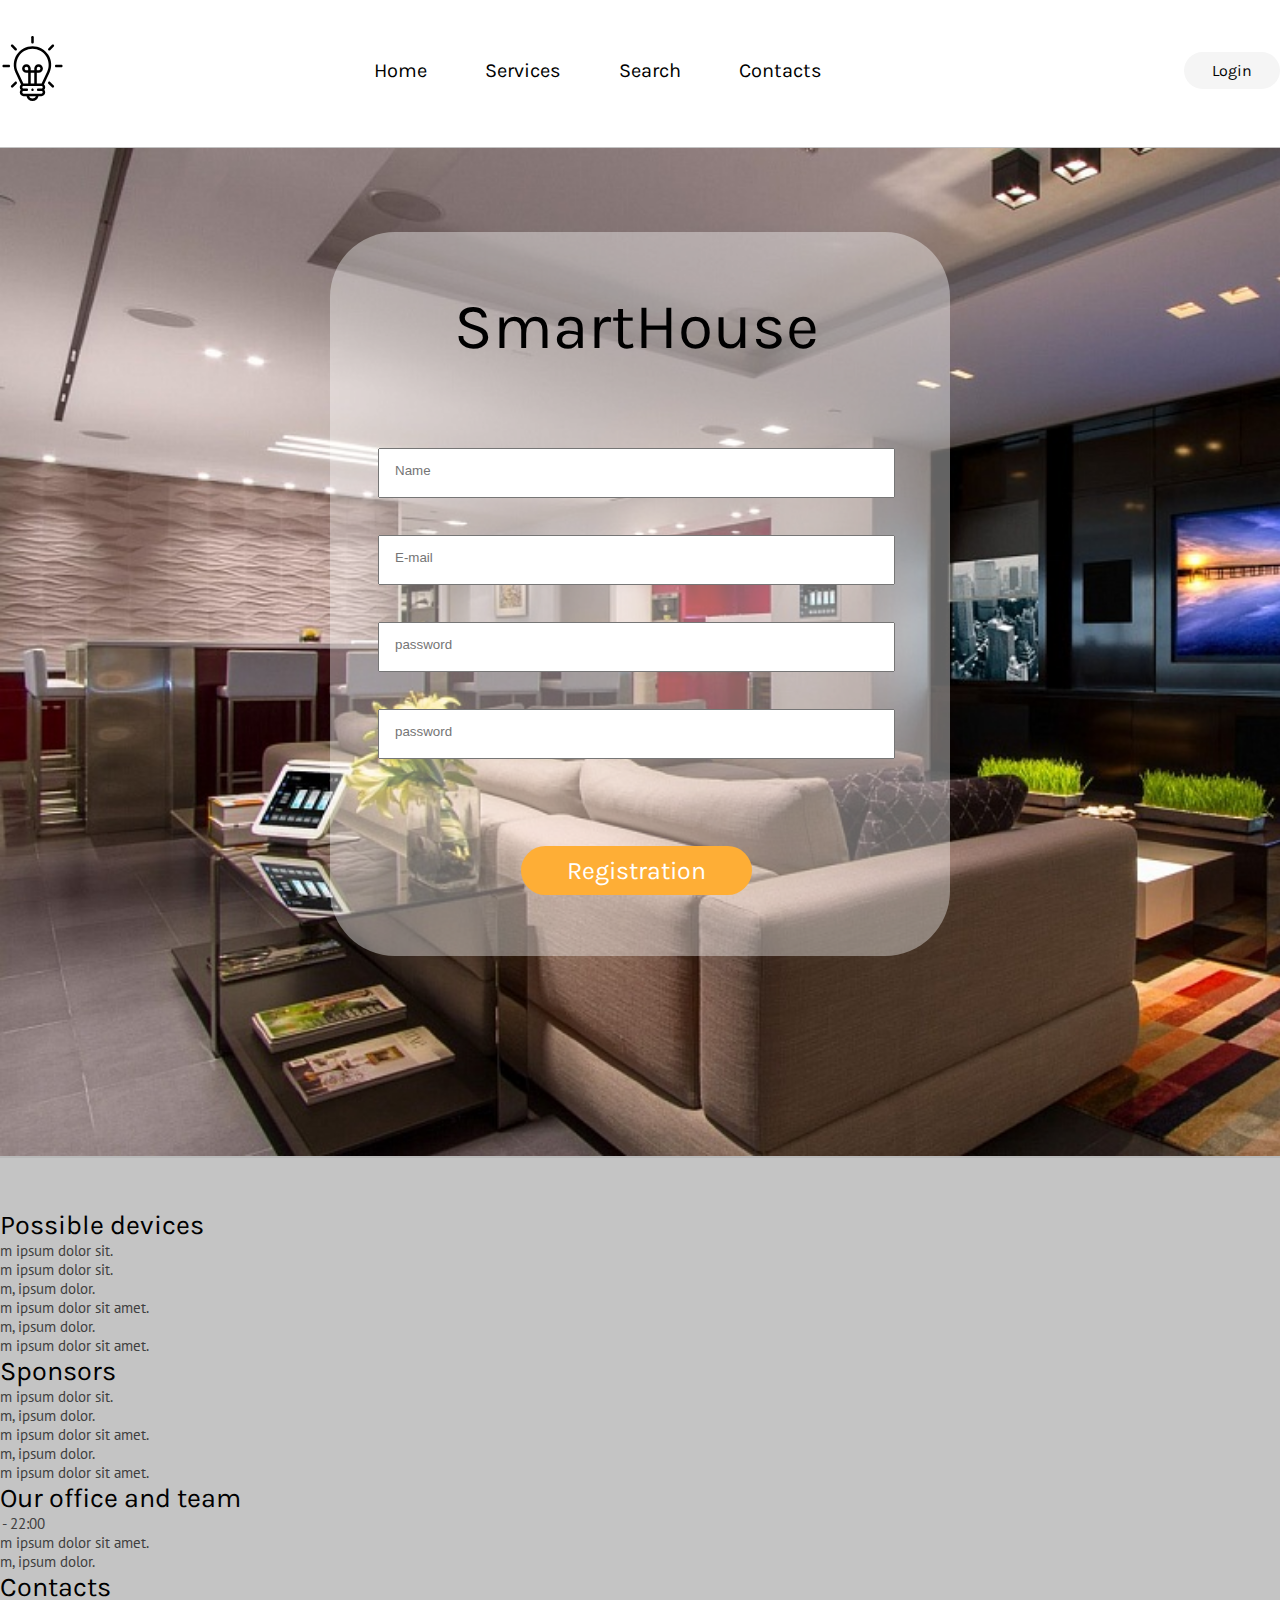
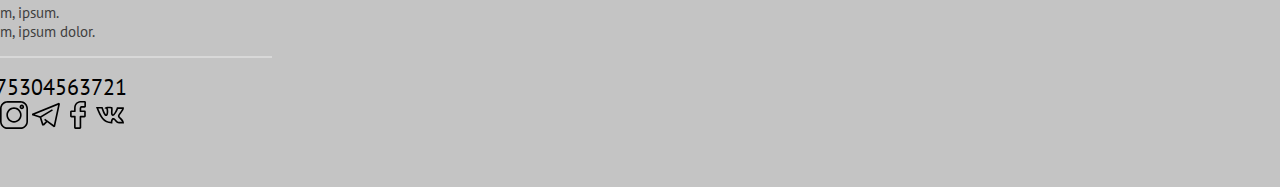
<file: registratioin.html>
<!DOCTYPE html>
<html lang="en">
<head>
    <meta charset="UTF-8">
    <meta http-equiv="X-UA-Compatible" content="IE=edge">
    <meta name="viewport" content="width=device-width, initial-scale=1.0">
    <title>Document</title>
    <link href="https://cdn.jsdelivr.net/npm/bootstrap@5.1.1/dist/css/bootstrap.min.css" rel="stylesheet" integrity="sha384-F3w7mX95PdgyTmZZMECAngseQB83DfGTowi0iMjiWaeVhAn4FJkqJByhZMI3AhiU" crossorigin="anonymous">
    <link rel="stylesheet" href="style5.css">
    <link rel="preconnect" href="https://fonts.googleapis.com">
    <link rel="preconnect" href="https://fonts.gstatic.com" crossorigin>
    <link href="https://fonts.googleapis.com/css2?family=Karla&family=PT+Sans&display=swap" rel="stylesheet">
</head>
<body>
    <header>
        <div class="container">
            <div class="flex">
                <div class="col4">
                    <div class="img">
                        <a href="index.html"><img src="img/light-bulb.svg" alt=""></a>
                        <div class="menu">
                            <img src="img/menu.svg" alt="">
                        </div>
                    </div>
                </div>
                <div class="col4">
                    <nav>
                        <a href="index.html">Home</a>
                        <a href="index.html#wrapper">Services</a>
                        <a href="index.html#navigation">Search</a>
                        <a href="index.html#contact">Contacts</a>
                    </nav>
                </div>
                <div class="col4-button">
                    <a href="login.html"><button class="login">Login</button></a>
                </div>
            </div>
        </div>
    </header>
    <main>
        <div class="container">
            <div class="registre">
                <h1>SmartHouse</h1>
                <input type="text" placeholder="Name">
                <input type="text" placeholder="E-mail">
                <input type="text" placeholder="password">
                <input type="text" placeholder="password">
                <div class="reg">
                    <button class="price">Registration</button>
                </div>
            </div>
        </div>
    </main>
    <footer id="contact">
        <div class="container">
            <div class="row">
                <div class="col-md-3 col-sm-6">
                    <h3>Possible devices</h3>
                    <ul>
                        <li>Lorem ipsum dolor sit.</li>
                        <li>Lorem ipsum dolor sit.</li>
                        <li>Lorem, ipsum dolor.</li>
                        <li>Lorem ipsum dolor sit amet.</li>
                        <li>Lorem, ipsum dolor.</li>
                        <li>Lorem ipsum dolor sit amet.</li>
                    </ul>
                </div>
                <div class="col-md-3 col-sm-6">
                    <h3>Sponsors</h3>
                    <ul>
                        <li>Lorem ipsum dolor sit.</li>
                        <li>Lorem, ipsum dolor.</li>
                        <li>Lorem ipsum dolor sit amet.</li>
                        <li>Lorem, ipsum dolor.</li>
                        <li>Lorem ipsum dolor sit amet.</li>
                    </ul>
                </div>
                <div class="col-md-3 col-sm-6">
                    <h3>Our office and team</h3>
                    <ul>
                        <li>8:00 - 22:00
                        </li>
                        <li>Lorem ipsum dolor sit amet.</li>
                        <li>Lorem, ipsum dolor.</li>
                    </ul>
                </div>
                <div class="col-md-3 col-sm-6">
                    <h3>Contacts</h3>
                    <ul>
                        <li>Lorem, ipsum.
                        </li>
                        <li class="last-li">Lorem, ipsum dolor.</li>
                        <li class="phone">+375304563721</li>
                    </ul>
                    <div class="messangers">
                        <a href="#"><img src="img/instagram.svg" alt="" width="28px"></a>
                        <a href="#"><img src="img/telegram.svg" alt="" width="28px"></a>
                        <a href="#"><img src="img/facebook.svg" alt="" width="28px"></a>
                        <a href="#"><img src="img/vk.svg" alt="" width="28px"></a>
                    </div>
                </div>
            </div>
        </div>
    </footer>
    <script src="https://cdn.jsdelivr.net/npm/bootstrap@5.1.1/dist/js/bootstrap.bundle.min.js" integrity="sha384-/bQdsTh/da6pkI1MST/rWKFNjaCP5gBSY4sEBT38Q/9RBh9AH40zEOg7Hlq2THRZ" crossorigin="anonymous"></script>
</body>
</html>
</file>
<file: style.css>
* {
    margin: 0;
    padding: 0;
    box-sizing: border-box;
}

header {
    padding-top: 36px;
    padding-bottom: 42px;
}

.img img{
    width: 65px;
    height: 65px;
}

nav a {
    font-family: 'Karla', sans-serif;
    font-weight: 400;
    font-size: 20px;
    color: black;
    text-decoration: none;
    margin-right: 54px;
}

nav a:hover {
    color: #FEAE36;
    transition: 1s;
}

.registration {
    padding: 9px 28px;
    border: none;
    outline: none;
    border-radius: 39px;
    background-color: #FEAE36;
    font-family: 'Karla', sans-serif;
    font-weight: 400;
    font-size: 16px;
    color: #ffff;
    transition: 1s;
    margin-right: 12px;
}

.login {
    padding: 9px 28px;
    border-radius: 40px;
    border: none;
    outline: none;
    background-color: #F5F5F5;
    font-family: 'Karla', sans-serif;
    font-weight: 400;
    font-size: 16px;
    color: rgb(0, 0, 0);
    transition: 1s;
}

.flex  {
    display: flex;
    justify-content: space-between;
    align-items: center;
}

.registration:hover {
    background-color: #ffbf60da;
}

.login:hover {
    background-color: #e4e4e4;
}

.carousel-indicators [data-bs-target]{
    width: 15px;
    height: 15px;
    border: 3px black solid;
    background-color: inherit;
    border-radius: 30px;
    opacity: unset;
    margin-right: 10px;
}

.carousel-indicators .active[data-bs-target]{
    background-color: #feae365e;
}

.first-information h1{
    font-family: 'PT Sans', sans-serif;
    font-weight: 400;
    font-size: 54px;
    color: black;
    margin-top: 243px;
    display: inline-block;
}

.first-information h1::after{
    content: '';
    display: block;
    max-width: 480px;
    height: 2px;
    background-color: #C4C4C4;
    margin-top: 29px;
}

.first-information p {
    max-width: 503px;
    font-family: 'PT Sans', sans-serif;
    font-size: 15px;
    color: black;
    font-weight: 400;
    margin-bottom: 230px;
    margin-top: 25px;
}

.first-information {
    display: flex;
    justify-content: space-around;
}

.background-img img{
    margin-top: 95px;
}

.left1 img{
    margin-top: 95px;
}

.second-information{
    display: flex;
    justify-content: space-around;
    margin-bottom: 130px;
}

.right1 {
    margin-top: 243px;
}

.right1 h1 {
    font-family: 'PT Sans', sans-serif;
    font-size: 54px;
    color: black;
    font-weight: 400;
    margin-bottom: 30px;
}

.right1 h1::after{
    content: '';
    display: block;
    max-width: 480px;
    height: 2px;
    background-color: #C4C4C4;
    margin-top: 20px;
}

.right1 p {
    max-width: 439px;
    font-family: 'PT Sans', sans-serif;
    font-size: 15px;
    color: black;
    font-weight: 400;
}

.learn-more {
    padding: 9px 28px;
    outline: none;
    border: none;
    background-color: #FEAE36;
    border-radius: 40px;
    font-family: 'Karla', sans-serif;
    font-weight: 400;
    font-size: 18px;
    color: white;
    transition: 1s;
    margin-top: 32px;
}

.learn-more:hover{
    background-color: #feae3693;
}

.picture {
    background-image: url(img/umniy-dom\ \(1\).jpg);
    background-repeat: no-repeat;
    background-size: cover;
    padding: 275px 0;
    text-align: center;
}

.picture .container input{
    padding: 17px 20px 18px 21px;
    width: 520px;
    border: none;
    outline: none;
    transform: translateX(5px);
}

.picture .container button{
    padding: 16px 20px 16px 21px;
    background-color: #FEAE36;
    border: none;
    outline: none;
    font-family: 'Karla', sans-serif;
    font-weight: 400;
    font-size: 18px;
    color: white;
}

.col41{
    display: inline-block;
    outline: none;
    border: none;
    padding: 34px 67px;
    border: 2px solid #9C9C9C ;
    background-color: white;
    border-radius: 47px;
    transition: 1s;
    text-decoration: none;
    position: relative;
    overflow: hidden; 
}

.col41 h2{
    font-family: 'Karla', sans-serif;
    font-weight: 400;
    font-size: 25px;
    color: black;
}

.spirit1 li{
    list-style-type: none;
    color: black;
    font-family: 'PT Sans', sans-serif;
    font-weight: 400;
    font-size: 20px;
    margin-bottom: 22px;
}

.col41:hover{
    border-color: #feae36a8;
    padding-bottom: 330px;
}

.spirit1{
    position: absolute;
    top: 110px;
    left: 40px;
    transition: 1s;
}

.spirit2{
    position: absolute;
    transition: 1s;
    top: 335px;
    left: 60px;
    margin: 0px auto 0px auto;
}

.col41:hover .spirit1{
    display: inline-block;
}

.price {
    display: non;
    background-color: #feae369f;
    padding: 10px 46px;
    font-family: 'Karla', sans-serif;
    font-weight: 400;
    font-size: 25px;
    outline: none;
    border: none;
    border-radius: 47px;
    color: white;
}

.col42{
    outline: none;
    border: none;
    padding: 34px 67px;
    border: 2px solid #9C9C9C ;
    background-color: white;
    font-family: 'Karla', sans-serif;
    font-weight: 400;
    font-size: 25px;
    border-radius: 47px;
    transition: 1s;
    position: relative;
    overflow: hidden; 
    text-decoration: none;
}

.col42 h2{
    font-family: 'Karla', sans-serif;
    font-weight: 400;
    font-size: 25px;
    color: black;
}

.spirit3 {
    position: absolute;
    top: 110px;
    left: 40px;
    transition: 1s;
}

.spirit4 {
    position: absolute;
    transition: 1s;
    top: 335px;
    left: 60px
}

.spirit3 li{
    list-style-type: none;
    color: black;
    font-family: 'PT Sans', sans-serif;
    font-weight: 400;
    font-size: 20px;
    margin-bottom: 22px;
}

.col42:hover{
    border-color: #feae36a8;
    padding-bottom: 330px;
}

.col43{
    outline: none;
    border: none;
    padding: 34px 67px;
    border: 2px solid #9C9C9C ;
    background-color: white;
    font-family: 'Karla', sans-serif;
    font-weight: 400;
    font-size: 25px;
    border-radius: 47px;
    transition: 1s;
    overflow: hidden;
    position: relative;
    text-decoration: none;
}

.spirit5 {
    position: absolute;
    top: 110px;
    left: 40px;
    transition: 1s;
}

.spirit5 li{
    list-style-type: none;
    color: black;
    font-family: 'PT Sans', sans-serif;
    font-weight: 400;
    font-size: 20px;
    margin-bottom: 22px;
}

.spirit6 {
    position: absolute;
    transition: 1s;
    top: 335px;
    left: 45px
}

.col43 h2{
    font-family: 'Karla', sans-serif;
    font-weight: 400;
    font-size: 25px;
    color: black;
}

.col43:hover{
    border-color: #feae36a8;
    padding-bottom: 330px;
}

.wrapper {
    display: flex;
    justify-content: space-between;
    margin-top: 200px;
    position: relative;
    align-items: flex-start;
}

footer {
    background-color: #C4C4C4;
    padding-top: 51px;
    padding-bottom: 54px;
    margin-top: 200px;
    border-top: 2px rgb(184, 184, 184) solid;
}

footer h3{
    font-family: 'Karla', sans-serif;
    font-weight: 400;
    font-size: 27px;
    color: black;
}

footer li{
    font-family: 'PT Sans', sans-serif;
    font-weight: 400;
    font-size: 15px;
    color: #404040;
    list-style-type: none;
    margin-left: -28px;
}

.last-li::after{
    content: '';
    max-width: 300px;
    height: 2px;
    background-color: #D8D8D8;
    display: block;
    margin-top: 15px;
}

.massengers {
    display: flex;
    justify-content: space-between;
}

.phone{
    font-family: 'PT Sans', sans-serif;
    font-weight: 400;
    font-size: 22px;
    color: black;
    margin-top: 15px;
}

.menu {
    display: none;
}

@media(max-width: 1100px){
    .flex {
        flex-wrap: wrap;
    }

    .registration {
        padding: 5px 20px;
        border: none;
        outline: none;
        border-radius: 39px;
        background-color: #FEAE36;
        font-family: 'Karla', sans-serif;
        font-weight: 400;
        font-size: 10px;
        color: #ffff;
        transition: 1s;
        margin-right: 12px;
    }
    
    .login {
        padding: 5px 20px;
        border-radius: 40px;
        border: none;
        outline: none;
        background-color: #F5F5F5;
        font-family: 'Karla', sans-serif;
        font-weight: 400;
        font-size: 10px;
        color: rgb(0, 0, 0);
        transition: 1s;
    }

    .img img{
        width: 55px;
        height: 55px;
    }
}

@media(max-width: 1030px){
    .background-img img{
        display: none;
    }

    .left1 img{
        display: none;
    }

    .inf {
        text-align: center;
    }

    .second-information{
        display: inline-block;
        margin-bottom: 130px;
    }

    .first-information{
        display: inline-block;
    }

    .first-information p {
        max-width: 503px;
        font-family: 'PT Sans', sans-serif;
        font-size: 15px;
        color: black;
        font-weight: 400;
        margin-bottom: 10px;
        margin-top: 25px;
    }

    .first-information h1{
        font-family: 'PT Sans', sans-serif;
        font-weight: 400;
        font-size: 54px;
        color: black;
        margin-top: 180px;
        display: inline-block;
    }
}

@media (max-width: 991px){
    .wrapper {
        flex-direction: column;
    }

    .col42 {
        margin: 80px auto;
    }

    .col43 {
        margin: 80px auto;
    }

    .col41 {
        margin: auto;
        margin-bottom: 80px;
    }
}

@media (max-width: 768px){
    .picture .container input{
        width: 400px;
    }

    .img img{
        width: 35px;
        height: 35px;
    }

    .col41{
        display: inline-block;
        outline: none;
        border: none;
        padding: 20px 50px;
        border: 2px solid #9C9C9C ;
        background-color: white;
        border-radius: 47px;
        transition: 1s;
        text-decoration: none;
        position: relative;
        overflow: hidden; 
    }

    .col42{
        display: inline-block;
        outline: none;
        border: none;
        padding: 20px 50px;
        border: 2px solid #9C9C9C ;
        background-color: white;
        border-radius: 47px;
        transition: 1s;
        text-decoration: none;
        position: relative;
        overflow: hidden; 
    }

    .col43{
        display: inline-block;
        outline: none;
        border: none;
        padding: 20px 50px;
        border: 2px solid #9C9C9C ;
        background-color: white;
        border-radius: 47px;
        transition: 1s;
        text-decoration: none;
        position: relative;
        overflow: hidden; 
    }
}

@media (max-width: 570px){
    nav a{
        margin-right: 40px;
    }

    .first-information h1{
        font-size: 45px;
    }

    .first-information p{
        font-size: 10px;
    }

    .right1 h1{
        font-size: 45px;
    }

    .right1 p{
        font-size: 10px;
    }

    .picture .container input{
        width: 300px;
    }

    .carousel-indicators [data-bs-target] {
        width: 10px;
        height: 10px;
    }
}

@media (max-width: 509px) {
    nav {
        display: none;
    }

    .menu {
        display: inline-block;
    }

    .picture .container input{
        width: 200px;
    }

    .first-information h1{
        font-size: 35px;
    }

    .first-information p{
        font-size: 10px;
    }

    .right1 h1{
        font-size: 35px;
    }

    .right1 p{
        font-size: 10px;
    }

    .picture .container button {
        padding: 21px 7px 19px 7px;
        font-size: 13px;
    }
}

@media (max-width: 345px) {
    .first-information h1{
        font-size: 30px;
    }

    .first-information p{
        font-size: 9px;
    }

    .right1 h1{
        font-size: 30px;
    }

    .right1 p{
        font-size: 9px;
    }

    .carousel-indicators [data-bs-target] {
        width: 8px;
        height: 8px;
    }

    .picture .container input{
        width: 100px;
        padding-left: 10px;
    }
}
</file>
<file: style4.css>
* {
    margin: 0;
    padding: 0;
    box-sizing: border-box;
}

header {
    padding-top: 36px;
    padding-bottom: 42px;
    border-bottom: 1px #C4C4C4 solid;
}

.img img{
    width: 65px;
    height: 65px;
}

nav a {
    font-family: 'Karla', sans-serif;
    font-weight: 400;
    font-size: 20px;
    color: black;
    text-decoration: none;
    margin-right: 54px;
}

nav a:hover {
    color: #FEAE36;
    transition: 1s;
}

.registration {
    padding: 9px 28px;
    border: none;
    outline: none;
    border-radius: 39px;
    background-color: #FEAE36;
    font-family: 'Karla', sans-serif;
    font-weight: 400;
    font-size: 16px;
    color: #ffff;
    transition: 1s;
    margin-right: 12px;
}

.login {
    padding: 9px 28px;
    border-radius: 40px;
    border: none;
    outline: none;
    background-color: #F5F5F5;
    font-family: 'Karla', sans-serif;
    font-weight: 400;
    font-size: 16px;
    color: rgb(0, 0, 0);
    transition: 1s;
}

.flex  {
    display: flex;
    justify-content: space-between;
    align-items: center;
}

.registration:hover {
    background-color: #ffbf60da;
}

.login:hover {
    background-color: #e4e4e4;
}

.constructor h2{
    font-family: 'Karla', sans-serif;
    font-weight: 400;
    font-size: 35px;
    color: rgba(0, 0, 0, 0.658);
    margin-bottom: 45px;
}

.constructor li{
    font-family: 'PT Sans', sans-serif;
    font-size: 27px;
    color: rgba(0, 0, 0, 0.808);
    font-weight: 400;
    list-style-type: none;
    margin-left: -30px;
    margin-bottom: 35px;
}

.price {
    display: non;
    background-color: #feae36;
    padding: 10px 46px;
    font-family: 'Karla', sans-serif;
    font-weight: 400;
    font-size: 25px;
    outline: none;
    border: none;
    border-radius: 47px;
    color: rgb(255, 255, 255);
    transition: 1s;
}

.price:hover {
    background-color: #feae36b0;
}

.constructor {
    max-width: 861px;
    padding: 50px 67px 30px 128px;
    border: 2px #FEAE36 solid;
    border-radius: 50px;
    margin-top: 90px; 
    margin-bottom: 90px;
}

footer {
    background-color: #C4C4C4;
    padding-top: 51px;
    padding-bottom: 54px;
    margin-top: 200px;
    border-top: 2px rgb(184, 184, 184) solid;
}

footer h3{
    font-family: 'Karla', sans-serif;
    font-weight: 400;
    font-size: 27px;
    color: black;
}

footer li{
    font-family: 'PT Sans', sans-serif;
    font-weight: 400;
    font-size: 15px;
    color: #404040;
    list-style-type: none;
    margin-left: -28px;
}

.last-li::after{
    content: '';
    max-width: 300px;
    height: 2px;
    background-color: #D8D8D8;
    display: block;
    margin-top: 15px;
}

.massengers {
    display: flex;
    justify-content: space-between;
}

.phone{
    font-family: 'PT Sans', sans-serif;
    font-weight: 400;
    font-size: 22px;
    color: black;
    margin-top: 15px;
}

.background {
    background-image: url(img/5641977.jpg);
    background-repeat: no-repeat;
    background-position: right center;
    background-size: 39%;
}

.wrapper {
    display: flex;
    justify-content: space-between;
}

.right {
    width: 48%;
}

.left {
    width: 48%;
}

.information {
    max-width: 340px;
    font-family: 'PT Sans', sans-serif;
    font-weight: 400;
    font-size: 27px;
    color: black;
}

.click {
    font-family: 'PT Sans', sans-serif;
    font-weight: 400;
    font-size: 20px;
    text-decoration: none;
    transition: 1s;
    color: rgba(0, 0, 0, 0.726);
}

.click:hover {
    color: #feae36a8;
}

.price2 {
    display: block;
    background-color: #feae36;
    padding: 10px 46px;
    font-family: 'Karla', sans-serif;
    font-weight: 400;
    font-size: 25px;
    outline: none;
    border: none;
    border-radius: 47px;
    color: white;
    transition: 1s;
    margin-top: 50px;
}

.price2:hover {
    background-color: #feae36a8;
}

.menu {
    display: none;
}

@media (max-width: 1100px) {
    .flex {
        flex-wrap: wrap;
    }

    .login {
        padding: 5px 20px;
        border-radius: 40px;
        border: none;
        outline: none;
        background-color: #F5F5F5;
        font-family: 'Karla', sans-serif;
        font-weight: 400;
        font-size: 15px;
        color: rgb(0, 0, 0);
        transition: 1s;
    }

    .registration {
        padding: 5px 20px;
        font-size: 15px;
    }

    .img img{
        width: 55px;
        height: 55px;
    }

    .background {
        background-image: none;
    }
}

@media (max-width: 767px){
    .phone{
        font-family: 'PT Sans', sans-serif;
        font-weight: 400;
        font-size: 15px;
        color: black;
        margin-top: 15px;
    }

    .img img{
        width: 35px;
        height: 35px;
    }

    .wrapper {
        flex-wrap: wrap;
    }

    .left, .right {
        width: 100%;
    }

    .left {
        margin-top: 100px;
    }

    nav a{
        margin-right: 30px;
    }
}

@media (max-width: 509px) {
    nav {
        display: none;
    }

    .menu {
        display: inline-block;
    }

    .price2 {
        display: block;
        background-color: #feae36;
        padding: 10px 35px;
        font-family: 'Karla', sans-serif;
        font-weight: 400;
        font-size: 25px;
        outline: none;
        border: none;
        border-radius: 47px;
        color: white;
        transition: 1s;
        margin-top: 50px;
    }

    .constructor h2 {
        font-size: 25px;
    }

    .constructor li {
        font-size: 20px;
    }

    .wrapper {
        flex-wrap: wrap;
        margin-left: -60px;
    }
}

@media (max-width: 320px) {
    .constructor p{
        font-size: 20px;
    }

    .constructor h2 {
        font-size: 23px;
    }
}
</file>
<file: style2.css>
* {
    margin: 0;
    padding: 0;
    box-sizing: border-box;
}

header {
    padding-top: 36px;
    padding-bottom: 42px;
    border-bottom: 1px #C4C4C4 solid;
}

.img img{
    width: 65px;
    height: 65px;
}

nav a {
    font-family: 'Karla', sans-serif;
    font-weight: 400;
    font-size: 20px;
    color: black;
    text-decoration: none;
    margin-right: 54px;
}

nav a:hover {
    color: #FEAE36;
    transition: 1s;
}

.registration {
    padding: 9px 28px;
    border: none;
    outline: none;
    border-radius: 39px;
    background-color: #FEAE36;
    font-family: 'Karla', sans-serif;
    font-weight: 400;
    font-size: 16px;
    color: #ffff;
    transition: 1s;
    margin-right: 12px;
}

.login {
    padding: 9px 28px;
    border-radius: 40px;
    border: none;
    outline: none;
    background-color: #F5F5F5;
    font-family: 'Karla', sans-serif;
    font-weight: 400;
    font-size: 16px;
    color: rgb(0, 0, 0);
    transition: 1s;
}

.flex  {
    display: flex;
    justify-content: space-between;
    align-items: center;
}

.registration:hover {
    background-color: #ffbf60da;
}

.login:hover {
    background-color: #e4e4e4;
}

.right h2{
    font-family: 'Karla', sans-serif;
    font-weight: 400;
    font-size: 35px;
    color: rgba(0, 0, 0, 0.658);
    margin-bottom: 45px;
}

.constructor li{
    font-family: 'PT Sans', sans-serif;
    font-size: 27px;
    color: rgba(0, 0, 0, 0.808);
    font-weight: 400;
    list-style-type: none;
    margin-left: -30px;
    margin-bottom: 35px;
}

.price {
    display: non;
    background-color: #feae36;
    padding: 10px 46px;
    font-family: 'Karla', sans-serif;
    font-weight: 400;
    font-size: 25px;
    outline: none;
    border: none;
    border-radius: 47px;
    color: white;
    transition: 1s;
}

.price:hover {
    background-color: #feae36b0;
}

.constructor {
    max-width: 861px;
    padding: 50px 67px 30px 128px;
    border: 2px #FEAE36 solid;
    border-radius: 50px;
    margin-top: 90px; 
    margin-bottom: 90px;
}

footer {
    background-color: #C4C4C4;
    padding-top: 51px;
    padding-bottom: 54px;
    margin-top: 200px;
    border-top: 2px rgb(184, 184, 184) solid;
}

footer h3{
    font-family: 'Karla', sans-serif;
    font-weight: 400;
    font-size: 27px;
    color: black;
}

footer li{
    font-family: 'PT Sans', sans-serif;
    font-weight: 400;
    font-size: 15px;
    color: #404040;
    list-style-type: none;
    margin-left: -28px;
}

.last-li::after{
    content: '';
    max-width: 300px;
    height: 2px;
    background-color: #D8D8D8;
    display: block;
    margin-top: 15px;
}

.massengers {
    display: flex;
    justify-content: space-between;
}

.phone{
    font-family: 'PT Sans', sans-serif;
    font-weight: 400;
    font-size: 22px;
    color: black;
    margin-top: 15px;
}

.background {
    background-image: url(img/4738060.jpg);
    background-repeat: no-repeat;
    background-position: right center;
    background-size: 41%;
}

.wrapper {
    display: flex;
    justify-content: space-between;
}

.right {
    width: 48%;
}

.left {
    width: 48%;
}

.information {
    max-width: 340px;
    font-family: 'PT Sans', sans-serif;
    font-weight: 400;
    font-size: 27px;
    color: black;
}

.click {
    font-family: 'PT Sans', sans-serif;
    font-weight: 400;
    font-size: 20px;
    color: rgba(0, 0, 0, 0.726);
    text-decoration: none;
    transition: 1s;
}

.click:hover {
    color: #feae36a8;
}

.price2 {
    display: block;
    background-color: #feae36;
    padding: 10px 46px;
    font-family: 'Karla', sans-serif;
    font-weight: 400;
    font-size: 25px;
    outline: none;
    border: none;
    border-radius: 47px;
    color: white;
    transition: 1s;
    margin-top: 50px;
}

.price2:hover {
    background-color: #feae36a8;
}

.menu {
    display: none;
}

@media (max-width: 1100px) {
    .flex {
        flex-wrap: wrap;
    }

    .login {
        padding: 5px 20px;
        border-radius: 40px;
        border: none;
        outline: none;
        background-color: #F5F5F5;
        font-family: 'Karla', sans-serif;
        font-weight: 400;
        font-size: 15px;
        color: rgb(0, 0, 0);
        transition: 1s;
    }

    .registration {
        padding: 5px 20px;
        font-size: 15px;
    }

    .img img{
        width: 55px;
        height: 55px;
    }

    .background {
        background-image: none;
    }
}

@media (max-width: 767px){
    .phone{
        font-family: 'PT Sans', sans-serif;
        font-weight: 400;
        font-size: 15px;
        color: black;
        margin-top: 15px;
    }

    .img img{
        width: 35px;
        height: 35px;
    }

    .wrapper {
        flex-wrap: wrap;
    }

    .left, .right {
        width: 100%;
    }

    .left {
        margin-top: 100px;
    }

    nav a{
        margin-right: 30px;
    }
}

@media (max-width: 509px) {
    nav {
        display: none;
    }

    .menu {
        display: inline-block;
    }

    .price2 {
        display: block;
        background-color: #feae36;
        padding: 10px 35px;
        font-family: 'Karla', sans-serif;
        font-weight: 400;
        font-size: 25px;
        outline: none;
        border: none;
        border-radius: 47px;
        color: white;
        transition: 1s;
        margin-top: 50px;
    }

    .constructor h2 {
        font-size: 25px;
    }

    .constructor li {
        font-size: 20px;
    }

    .wrapper {
        flex-wrap: wrap;
        margin-left: -60px;
    }
}

@media (max-width: 320px) {
    .constructor p{
        font-size: 20px;
    }
}
</file>
<file: style6.css>
* {
    margin: 0;
    padding: 0;
    box-sizing: border-box;
}

header {
    padding-top: 36px;
    padding-bottom: 42px;
    border-bottom: 1px #C4C4C4 solid;
}

.img img{
    width: 65px;
    height: 65px;
}

nav a {
    font-family: 'Karla', sans-serif;
    font-weight: 400;
    font-size: 20px;
    color: black;
    text-decoration: none;
    margin-right: 54px;
}

nav a:hover {
    color: #FEAE36;
    transition: 1s;
}

.registration {
    padding: 9px 28px;
    border: none;
    outline: none;
    border-radius: 39px;
    background-color: #FEAE36;
    font-family: 'Karla', sans-serif;
    font-weight: 400;
    font-size: 16px;
    color: #ffff;
    transition: 1s;
    margin-right: 12px;
}

.flex  {
    display: flex;
    justify-content: space-between;
    align-items: center;
}

.registration:hover {
    background-color: #ffbf60da;
}

.registre {
    padding: 57px 55px 61px 48px;
    margin: auto;
    border-radius: 65px;
    width: 620px;
    background-color: rgba(255, 255, 255, 0.521);
}

.registre input{
    display: block;
    padding: 13px 0px 18px 15px;
    width: 517px;
    margin: auto;
    margin-bottom: 50px;
    outline: none;
}

.registre h1{
    margin-bottom: 84px;
    font-family: 'Karla', sans-serif;
    font-weight: 400;
    font-size: 64px;
    color: black;
    text-align: center;
}

.price {
    display: non;
    background-color: #feae36;
    padding: 10px 46px;
    font-family: 'Karla', sans-serif;
    font-weight: 400;
    font-size: 25px;
    outline: none;
    border: none;
    border-radius: 47px;
    color: rgb(255, 255, 255);
    transition: 1s;
    margin-top: 50px;
}

.price:hover {
    background-color: #feae36b0;
}

.after::after {
    content: '';
    max-width: 517px;
    height: 2px;
    background-color: #ffd08a;
    display: block;
    margin-top: 15px;
    margin-bottom: 50px;
}

.reg {
    text-align: center;
}

footer {
    background-color: #C4C4C4;
    padding-top: 51px;
    padding-bottom: 54px;
    border-top: 2px rgb(184, 184, 184) solid;
}

footer h3{
    font-family: 'Karla', sans-serif;
    font-weight: 400;
    font-size: 27px;
    color: black;
}

footer li{
    font-family: 'PT Sans', sans-serif;
    font-weight: 400;
    font-size: 15px;
    color: #404040;
    list-style-type: none;
    margin-left: -28px;
}

.last-li::after{
    content: '';
    max-width: 300px;
    height: 2px;
    background-color: #D8D8D8;
    display: block;
    margin-top: 15px;
}

.massengers {
    display: flex;
    justify-content: space-between;
}

.phone{
    font-family: 'PT Sans', sans-serif;
    font-weight: 400;
    font-size: 22px;
    color: black;
    margin-top: 15px;
}

.background {
    background-image: url(img/5641977.jpg);
    background-repeat: no-repeat;
    background-position: right center;
    background-size: 39%;
}

.wrapper {
    display: flex;
    justify-content: left;
}

.information {
    max-width: 340px;
    font-family: 'PT Sans', sans-serif;
    font-weight: 400;
    font-size: 27px;
    color: black;
    margin-left: 220px;
}

.click {
    font-family: 'PT Sans', sans-serif;
    font-weight: 400;
    font-size: 20px;
    color: rgba(0, 0, 0, 0.726);
    margin-left: 220px;
    text-decoration: none;
    transition: 1s;
}

.click:hover {
    color: #feae36a8;
}

main {
    background-image: url(img/643c71759f612b8371a2635380a0f794.jpg);
    background-repeat: no-repeat;
    background-size: cover;
    padding: 130px 0 200px 0;
}

.menu {
    display: none;
    width: 35px;
    height: 30px;
}

@media (max-width: 1100px) {
    .flex {
        flex-wrap: wrap;
    }

    .login {
        padding: 5px 20px;
        border-radius: 40px;
        border: none;
        outline: none;
        background-color: #F5F5F5;
        font-family: 'Karla', sans-serif;
        font-weight: 400;
        font-size: 10px;
        color: rgb(0, 0, 0);
        transition: 1s;
    }

    .img img{
        width: 55px;
        height: 55px;
    }
}

@media (max-width: 768px){
    .picture .container input{
        width: 400px;
    }

    .img img{
        width: 35px;
        height: 35px;
    }

    .registre input{
        display: block;
        padding: 13px 0px 18px 15px;
        width: 420px;
        margin: auto;
        margin-bottom: 37px;
        outline: none;
    }

    .registre {
        padding: 57px 55px 61px 48px;
        margin: auto;
        border-radius: 65px;
        width: 500px;
        background-color: rgba(255, 255, 255, 0.39);
    }

    nav a{
        margin-right: 30px;
    }
}

@media (max-width: 570px) {
    .registre {
        width: 270px;
        border-radius: 40px;
    }

    .registre input{
        display: block;
        padding: 8px 0px 8px 15px;
        width: 240px;
        margin: auto;
        margin-bottom: 37px;
        outline: none;
        margin-left: -30px;
    }

    .registre h1{
        font-size: 35px;
    }
}

@media(max-width: 460px){
    nav {
        display: none;
    }

    .menu {
        display: inline-block;
    }

    .price {
        display: inline-block;
        background-color: #feae36;
        padding: 9px 30px;
        font-family: 'Karla', sans-serif;
        font-weight: 400;
        font-size: 25px;
        outline: none;
        border: none;
        border-radius: 47px;
        color: rgb(255, 255, 255);
        transition: 1s;
        margin: 50px auto 0px auto;
    }
}
</file>
<file: style3.css>
* {
    margin: 0;
    padding: 0;
    box-sizing: border-box;
}

header {
    padding-top: 36px;
    padding-bottom: 42px;
    border-bottom: 1px #C4C4C4 solid;
}

.img img{
    width: 65px;
    height: 65px;
}

nav a {
    font-family: 'Karla', sans-serif;
    font-weight: 400;
    font-size: 20px;
    color: black;
    text-decoration: none;
    margin-right: 54px;
}

nav a:hover {
    color: #FEAE36;
    transition: 1s;
}

.registration {
    padding: 9px 28px;
    border: none;
    outline: none;
    border-radius: 39px;
    background-color: #FEAE36;
    font-family: 'Karla', sans-serif;
    font-weight: 400;
    font-size: 16px;
    color: #ffff;
    transition: 1s;
    margin-right: 12px;
}

.login {
    padding: 9px 28px;
    border-radius: 40px;
    border: none;
    outline: none;
    background-color: #F5F5F5;
    font-family: 'Karla', sans-serif;
    font-weight: 400;
    font-size: 16px;
    color: rgb(0, 0, 0);
    transition: 1s;
}

.flex  {
    display: flex;
    justify-content: space-between;
    align-items: center;
}

.registration:hover {
    background-color: #ffbf60da;
}

.login:hover {
    background-color: #e4e4e4;
}

.constructor h2{
    font-family: 'Karla', sans-serif;
    font-weight: 400;
    font-size: 35px;
    color: rgba(0, 0, 0, 0.658);
    margin-bottom: 45px;
}

.constructor li{
    font-family: 'PT Sans', sans-serif;
    font-size: 27px;
    color: rgba(0, 0, 0, 0.808);
    font-weight: 400;
    list-style-type: none;
    margin-left: -30px;
    margin-bottom: 35px;
}

.price {
    display: non;
    background-color: #feae36;
    padding: 10px 46px;
    font-family: 'Karla', sans-serif;
    font-weight: 400;
    font-size: 25px;
    outline: none;
    border: none;
    border-radius: 47px;
    color: white;
    transition: 1s;
}

.price:hover {
    background-color: #feae36b0;
}

.constructor {
    max-width: 861px;
    padding: 50px 67px 30px 128px;
    border: 2px #FEAE36 solid;
    border-radius: 50px;
    margin-top: 90px; 
    margin-bottom: 90px;
}

footer {
    background-color: #C4C4C4;
    padding-top: 51px;
    padding-bottom: 54px;
    margin-top: 200px;
    border-top: 2px rgb(184, 184, 184) solid;
}

footer h3{
    font-family: 'Karla', sans-serif;
    font-weight: 400;
    font-size: 27px;
    color: black;
}

footer li{
    font-family: 'PT Sans', sans-serif;
    font-weight: 400;
    font-size: 15px;
    color: #404040;
    list-style-type: none;
    margin-left: -28px;
}

.last-li::after{
    content: '';
    width: 300px;
    height: 2px;
    background-color: #D8D8D8;
    display: block;
    margin-top: 15px;
}

.massengers {
    display: flex;
    justify-content: space-between;
}

.phone{
    font-family: 'PT Sans', sans-serif;
    font-weight: 400;
    font-size: 22px;
    color: black;
    margin-top: 15px;
}

.background {
    background-image: url(img/5576597.jpg);
    background-repeat: no-repeat;
    background-position: right center;
    background-size: 39%;
}

.wrapper {
    display: flex;
    justify-content: left;
}

.right {
    width: 48%;
}

.left {
    width: 47%;
}

.information {
    max-width: 340px;
    font-family: 'PT Sans', sans-serif;
    font-weight: 400;
    font-size: 27px;
    color: black;
}

.click {
    font-family: 'PT Sans', sans-serif;
    font-weight: 400;
    font-size: 20px;
    color: rgba(0, 0, 0, 0.726);
    text-decoration: none;
    transition: 1s;
}

.click:hover {
    color: #feae36a8;
}

.price2 {
    display: block;
    background-color: #feae36;
    padding: 10px 46px;
    font-family: 'Karla', sans-serif;
    font-weight: 400;
    font-size: 25px;
    outline: none;
    border: none;
    border-radius: 47px;
    color: white;
    transition: 1s;
    margin-top: 50px;
}

.price2:hover {
    background-color: #feae36a8;
}

.menu {
    display: none;
}

@media (max-width: 1100px) {
    .flex {
        flex-wrap: wrap;
    }

    .login {
        padding: 5px 20px;
        border-radius: 40px;
        border: none;
        outline: none;
        background-color: #F5F5F5;
        font-family: 'Karla', sans-serif;
        font-weight: 400;
        font-size: 15px;
        color: rgb(0, 0, 0);
        transition: 1s;
    }

    .registration {
        padding: 5px 20px;
        font-size: 15px;
    }

    .img img{
        width: 55px;
        height: 55px;
    }

    .background {
        background-image: none;
    }
}

@media (max-width: 767px){
    .phone{
        font-family: 'PT Sans', sans-serif;
        font-weight: 400;
        font-size: 15px;
        color: black;
        margin-top: 15px;
    }

    .img img{
        width: 35px;
        height: 35px;
    }

    .wrapper {
        flex-wrap: wrap;
    }

    .left, .right {
        width: 100%;
    }

    .left {
        margin-top: 100px;
    }

    nav {
        margin-right: 30px;
    }
}

@media (max-width: 509px) {
    nav {
        display: none;
    }

    .menu {
        display: inline-block;
    }

    .menu {
        display: inline-block;
    }

    .price2 {
        display: block;
        background-color: #feae36;
        padding: 10px 35px;
        font-family: 'Karla', sans-serif;
        font-weight: 400;
        font-size: 25px;
        outline: none;
        border: none;
        border-radius: 47px;
        color: white;
        transition: 1s;
        margin-top: 50px;
    }

    .constructor h2 {
        font-size: 25px;
    }

    .constructor li {
        font-size: 20px;
    }

    .wrapper {
        flex-wrap: wrap;
        margin-left: -60px;
    }
}

@media (max-width: 320px) {
    .constructor p{
        font-size: 20px;
    }

    .constructor h2 {
        font-size: 23px;
    }
}
</file>
<file: style5.css>
* {
    margin: 0;
    padding: 0;
    box-sizing: border-box;
}

header {
    padding-top: 36px;
    padding-bottom: 42px;
    border-bottom: 1px #C4C4C4 solid;
}

.img img{
    width: 65px;
    height: 65px;
}

nav a {
    font-family: 'Karla', sans-serif;
    font-weight: 400;
    font-size: 20px;
    color: black;
    text-decoration: none;
    margin-right: 54px;
}

nav a:hover {
    color: #FEAE36;
    transition: 1s;
}

.login {
    padding: 9px 28px;
    border-radius: 40px;
    border: none;
    outline: none;
    background-color: #F5F5F5;
    font-family: 'Karla', sans-serif;
    font-weight: 400;
    font-size: 16px;
    color: rgb(0, 0, 0);
    transition: 1s;
}

.flex  {
    display: flex;
    justify-content: space-between;
    align-items: center;
}

.login:hover {
    background-color: #e4e4e4;
}

.registre {
    padding: 57px 55px 61px 48px;
    margin: auto;
    border-radius: 65px;
    width: 620px;
    background-color: rgba(255, 255, 255, 0.39);
}

.registre input{
    display: block;
    padding: 13px 0px 18px 15px;
    width: 517px;
    margin: auto;
    margin-bottom: 37px;
    outline: none;
}

.registre h1{
    margin-bottom: 84px;
    font-family: 'Karla', sans-serif;
    font-weight: 400;
    font-size: 64px;
    color: rgb(0, 0, 0);
    text-align: center;
}

.price {
    display: inline-block;
    background-color: #feae36;
    padding: 10px 46px;
    font-family: 'Karla', sans-serif;
    font-weight: 400;
    font-size: 25px;
    outline: none;
    border: none;
    border-radius: 47px;
    color: rgb(255, 255, 255);
    transition: 1s;
    margin-top: 50px;
}

.price:hover {
    background-color: #feae36b0;
}

footer {
    background-color: #C4C4C4;
    padding-top: 51px;
    padding-bottom: 54px;
    border-top: 2px rgb(184, 184, 184) solid;
}

footer h3{
    font-family: 'Karla', sans-serif;
    font-weight: 400;
    font-size: 27px;
    color: black;
}

footer li{
    font-family: 'PT Sans', sans-serif;
    font-weight: 400;
    font-size: 15px;
    color: #404040;
    list-style-type: none;
    margin-left: -28px;
}

.last-li::after{
    content: '';
    max-width: 300px;
    height: 2px;
    background-color: #D8D8D8;
    display: block;
    margin-top: 15px;
}

.massengers {
    display: flex;
    justify-content: space-between;
}

.phone{
    font-family: 'PT Sans', sans-serif;
    font-weight: 400;
    font-size: 22px;
    color: black;
    margin-top: 15px;
}

.background {
    background-image: url(img/5641977.jpg);
    background-repeat: no-repeat;
    background-position: right center;
    background-size: 39%;
}

.wrapper {
    display: flex;
    justify-content: left;
}

.information {
    max-width: 340px;
    font-family: 'PT Sans', sans-serif;
    font-weight: 400;
    font-size: 27px;
    color: black;
    margin-left: 220px;
}

.click {
    font-family: 'PT Sans', sans-serif;
    font-weight: 400;
    font-size: 20px;
    color: rgba(0, 0, 0, 0.726);
    margin-left: 220px;
    text-decoration: none;
    transition: 1s;
}

.click:hover {
    color: #feae36a8;
}

main {
    background-image: url(img/643c71759f612b8371a2635380a0f794.jpg);
    background-repeat: no-repeat;
    background-size: cover;
    padding: 84px 0 200px 0;
}

.menu {
    display: none;
}

.reg {
    text-align: center;
}

@media (max-width: 1100px) {
    .flex {
        flex-wrap: wrap;
    }

    .login {
        padding: 5px 20px;
        border-radius: 40px;
        border: none;
        outline: none;
        background-color: #F5F5F5;
        font-family: 'Karla', sans-serif;
        font-weight: 400;
        font-size: 10px;
        color: rgb(0, 0, 0);
        transition: 1s;
    }

    .img img{
        width: 55px;
        height: 55px;
    }
}

@media (max-width: 768px){
    .picture .container input{
        width: 400px;
    }

    .img img{
        width: 35px;
        height: 35px;
    }

    .registre input{
        display: block;
        padding: 13px 0px 18px 15px;
        width: 420px;
        margin: auto;
        margin-bottom: 37px;
        outline: none;
    }

    .registre {
        padding: 57px 55px 61px 48px;
        margin: auto;
        border-radius: 65px;
        width: 500px;
        background-color: rgba(255, 255, 255, 0.39);
    }

    nav a {
        margin-right: 30px;
    }
}

@media (max-width: 570px) {
    .registre {
        width: 270px;
        border-radius: 40px;
    }

    .registre input{
        display: block;
        padding: 8px 0px 8px 15px;
        width: 240px;
        margin: auto;
        margin-bottom: 37px;
        outline: none;
        margin-left: -30px;
    }

    .registre h1{
        font-size: 35px;
    }
    
    .price {
        display: inline-block;
        background-color: #feae36;
        padding: 10px 30px;
        font-family: 'Karla', sans-serif;
        font-weight: 400;
        font-size: 25px;
        outline: none;
        border: none;
        border-radius: 47px;
        color: rgb(255, 255, 255);
        transition: 1s;
        margin-top: 50px;
    }
}

@media(max-width: 460px){
    nav {
        display: none;
    }

    .menu {
        display: inline-block;
    }

    .price {
        display: inline-block;
        background-color: #feae36;
        padding: 9px 30px;
        font-family: 'Karla', sans-serif;
        font-weight: 400;
        font-size: 25px;
        outline: none;
        border: none;
        border-radius: 47px;
        color: rgb(255, 255, 255);
        transition: 1s;
        margin: 50px auto 0px auto;
    }

    .messangers img{
        width: 10px;
    }
}
</file>
